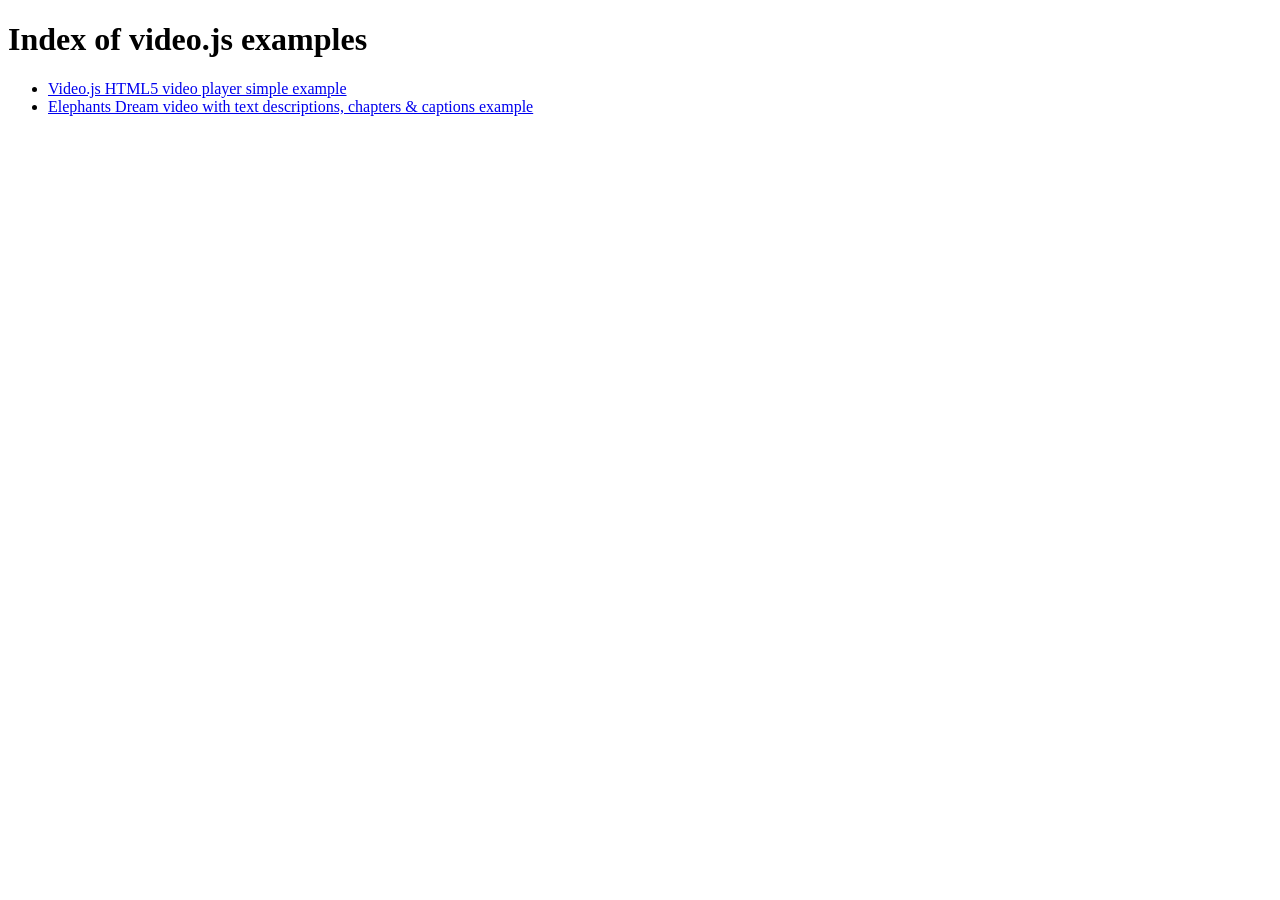
<file: web/video-js-7.4.1/examples/index.html>
<!DOCTYPE html>
<html lang="en">

<head>
  <meta charset="utf-8" />
  <title>Index of video.js examples</title>
</head>
<body>

  <h1>Index of video.js examples</h1>
  <ul>
    <li><a href="simple-embed">Video.js HTML5 video player simple example</a></li>
    <li><a href="elephantsdream">Elephants Dream video with text descriptions, chapters &amp; captions example</a></li>
  </ul>

</body>

</html>
</file>
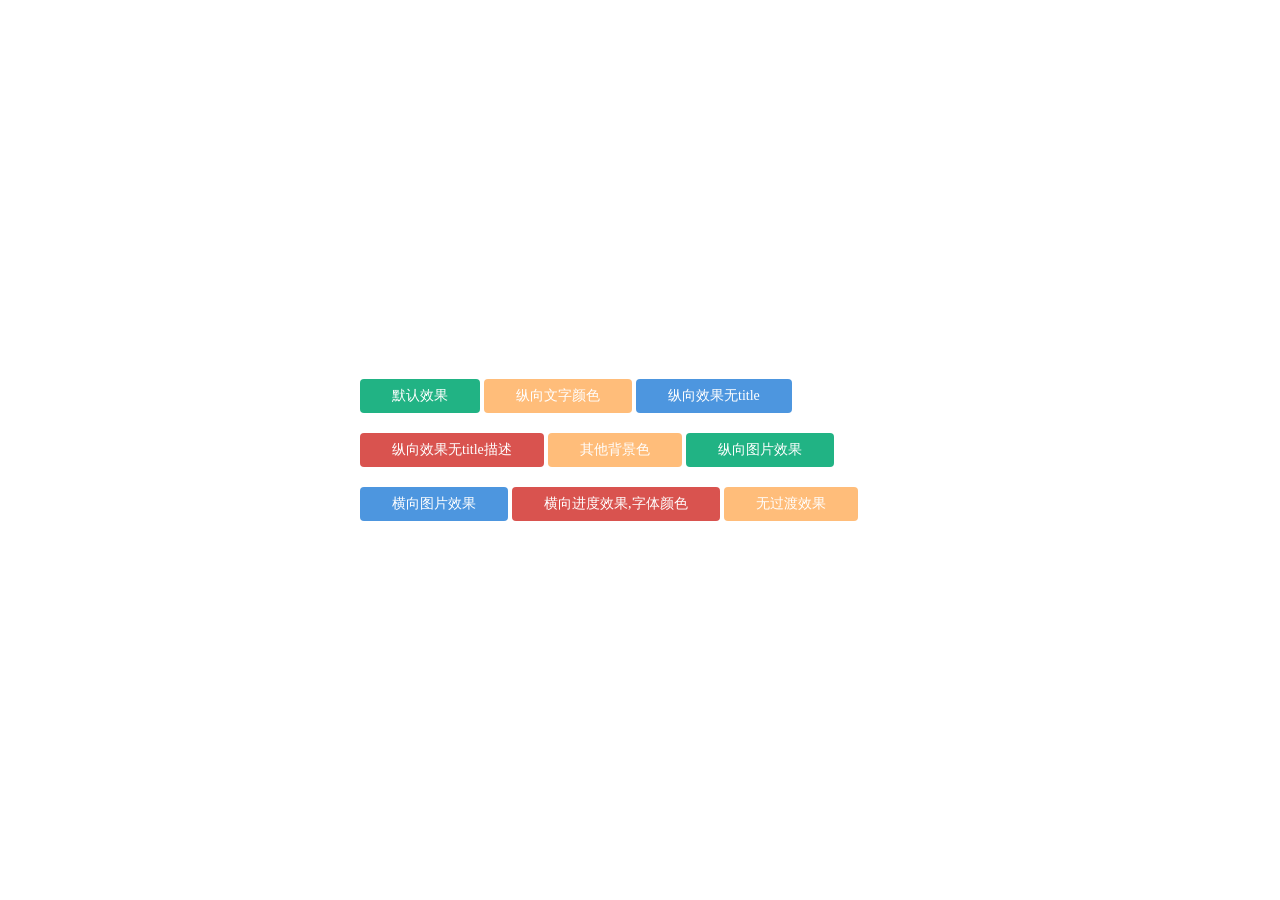
<file: web/参考/loading/index.html>
<!DOCTYPE html>
<html lang="en">
<head>
	<meta charset="UTF-8">
	<title>loading测试效果</title>
	<meta name="viewport" content="width=device-width, initial-scale=1.0,maximum-scale=1.0, user-scalable=no"/>
	<link rel="stylesheet" href="css/animate.css">
	<link rel="stylesheet" href="css/global.css">
	<link rel="stylesheet" href="css/loading.css">

</head>
<style>
	body,html{
		height: 100%;
		display: flex;
		justify-content: center;
		align-items: center;
	}

	.div-btn{
		width: 100%;
		max-width: 560px;
		/*margin:200px auto; */
	}

	.div-btn div{
		margin: 10px 0 ;
	}

	.test-div{
		width: 300px;
		height: 300px;
		margin:20px auto;
		border: 1px solid #aaa;
		position: relative;
	}
</style>

<body>
	<div class="div-btn">
		<div class="dw-btn btn-success" onclick="loading1()">默认效果</div>
		<div class="dw-btn btn-warning" onclick="loading8()">纵向文字颜色</div>
		<div class="dw-btn btn-primary" onclick="loading2()">纵向效果无title</div>
		<div class="dw-btn btn-danger" onclick="loading3()">纵向效果无title描述</div>
		<div class="dw-btn btn-warning " onclick="loading4()">其他背景色</div>
		<div class="dw-btn btn-success" onclick="loading5()">纵向图片效果</div>
		<div class="dw-btn btn-primary" onclick="loading6()">横向图片效果</div>
		<div class="dw-btn btn-danger" onclick="loading7()">横向进度效果,字体颜色</div>
		<div class="dw-btn btn-warning" onclick="loading10()">无过渡效果</div>
	</div>
</body>
<script src="http://www.jq22.com/jquery/jquery-1.10.2.js"></script>
<script src="js/loading.js"></script>
<script>
	function loading1() {
		$('body').loading({
			loadingWidth:240,
			title:'请稍等!',
			name:'test',
			discription:'描述描述描述描述',
			direction:'column',
			type:'origin',
			// originBg:'#71EA71',
			originDivWidth:40,
			originDivHeight:40,
			originWidth:6,
			originHeight:6,
			smallLoading:false,
			loadingMaskBg:'rgba(0,0,0,0.2)'
		});

		setTimeout(function(){
			removeLoading('test');
		},3000);
	}

	function loading2() {
		$('body').loading({
			loadingWidth:240,
			title:'',
			name:'test',
			discription:'描述描述描述描述',
			direction:'column',
			type:'origin',
			// originBg:'#71EA71',
			originDivWidth:40,
			originDivHeight:40,
			originWidth:6,
			originHeight:6,
			smallLoading:false,
			loadingMaskBg:'rgba(0,0,0,0.2)'
		});

		setTimeout(function(){
			removeLoading('test');
		},3000);
	}

	function loading3() {
		$('body').loading({
			loadingWidth:120,
			title:'',
			name:'test',
			discription:'',
			direction:'column',
			type:'origin',
			// originBg:'#71EA71',
			originDivWidth:40,
			originDivHeight:40,
			originWidth:6,
			originHeight:6,
			smallLoading:false,
			loadingMaskBg:'rgba(0,0,0,0.2)'
		});

		setTimeout(function(){
			removeLoading('test');
		},3000);
	}

	function loading4() {
		$('body').loading({
			loadingWidth:240,
			title:'请稍等!',
			name:'test',
			discription:'这是一个描述...',
			direction:'column',
			type:'origin',
			originBg:'#71EA71',
			originDivWidth:40,
			originDivHeight:40,
			originWidth:6,
			originHeight:6,
			smallLoading:false,
			loadingBg:'#389A81',
			loadingMaskBg:'rgba(123,122,222,0.2)'
		});

		setTimeout(function(){
			removeLoading('test');
		},3000);
	}

	function loading5() {
		$('body').loading({
			loadingWidth:240,
			title:'请稍等!',
			name:'test',
			discription:'这是一个描述...',
			direction:'column',
			type:'pic',
			originBg:'#71EA71',
			originDivWidth:60,
			originDivHeight:60,
			originWidth:6,
			originHeight:6,
			smallLoading:false,
			loadingBg:'#389A81',
			loadingMaskBg:'rgba(123,122,222,0.2)'
		});

		setTimeout(function(){
			removeLoading('test');
		},3000);
	}

	function loading6() {
		$('body').loading({
			loadingWidth:240,
			title:'请稍等!',
			name:'test',
			discription:'这是一个描述...',
			direction:'row',
			type:'pic',
			originBg:'#71EA71',
			originDivWidth:60,
			originDivHeight:60,
			originWidth:6,
			originHeight:6,
			smallLoading:false,
			loadingBg:'rgba(20,125,148,0.8)',
			loadingMaskBg:'rgba(123,122,222,0.2)'
		});

		setTimeout(function(){
			removeLoading('test');
		},3000);
	}

	function loading7() {
		$('body').loading({
			loadingWidth:240,
			title:'请稍等!',
			name:'test',
			discription:'这是一个描述...',
			direction:'row',
			type:'origin',
			originBg:'#71EA71',
			originDivWidth:30,
			originDivHeight:30,
			originWidth:4,
			originHeight:4,
			smallLoading:false,
			titleColor:'#388E7A',
			loadingBg:'#312923',
			loadingMaskBg:'rgba(22,22,22,0.2)'
		});

		setTimeout(function(){
			removeLoading('test');
		},3000);
	}

	function loading8(){
		$('body').loading({
			loadingWidth:220,
			title:'提示',
			name:'test',
			titleColor:'#fff',
			discColor:'#EDEEE9',
			discription:'颜色搭配,我不太懂',
			direction:'column',
			type:'origin',
			originBg:'#ECCFBB',
			originDivWidth:40,
			originDivHeight:40,
			originWidth:6,
			originHeight:6,
			smallLoading:false,
			loadingBg:'rgba(56,43,14,0.8)',
			loadingMaskBg:'rgba(66,66,66,0.2)'
		});

		setTimeout(function(){
			removeLoading('test');
		},3000);
	}

	function loading10(){
		$('body').loading({
			loadingWidth:240,
			title:'请稍等!',
			name:'test',
			animateIn:'none',
			discription:'这是一个描述...',
			direction:'row',
			type:'origin',
			mustRelative:true,
			originBg:'#71EA71',
			originDivWidth:30,
			originDivHeight:30,
			originWidth:4,
			originHeight:4,
			smallLoading:false,
			titleColor:'#388E7A',
			loadingBg:'#312923',
			loadingMaskBg:'rgba(22,22,22,0.2)'
		});

		setTimeout(function(){
			removeLoading('test');
		},3000);
	}
</script>
</html>
</file>
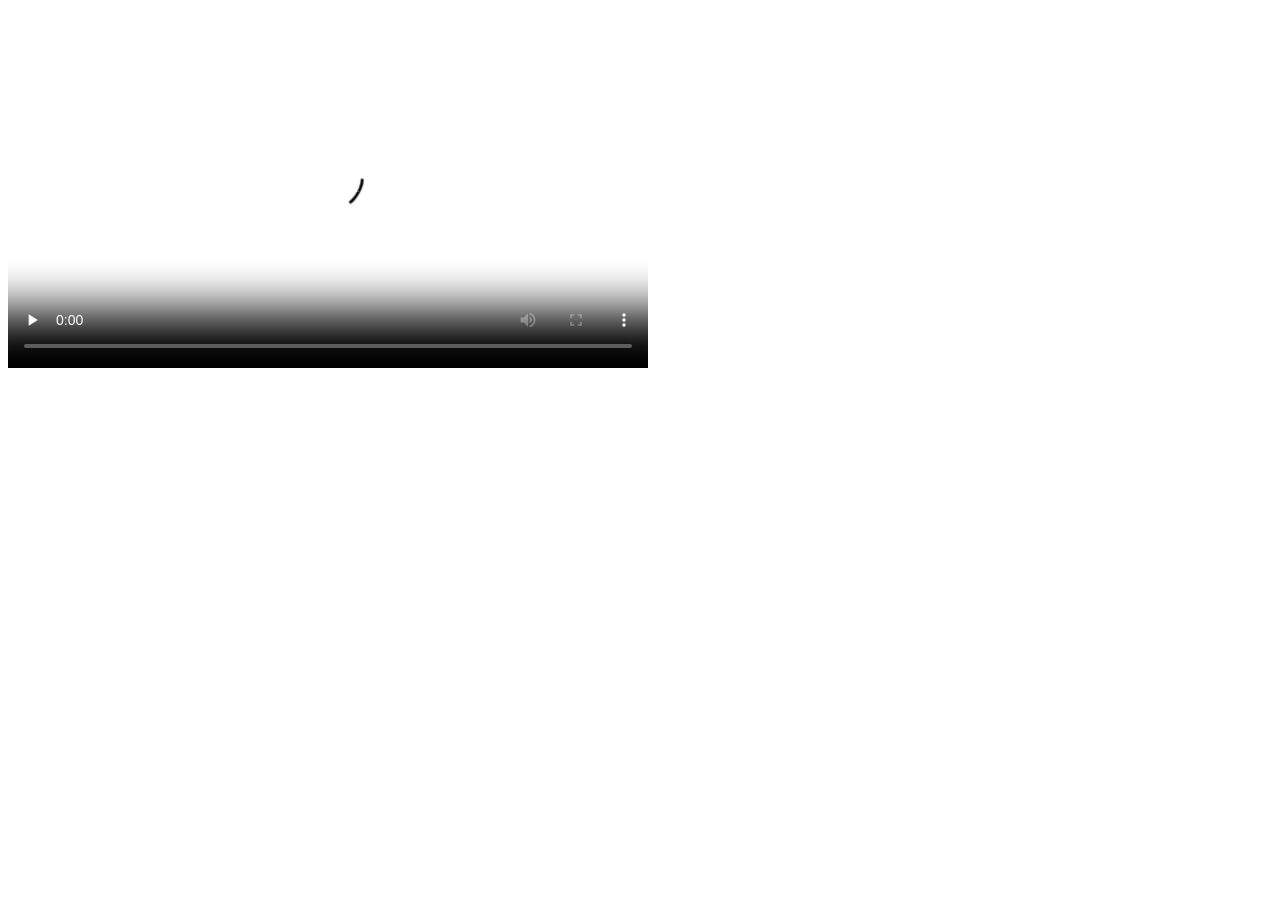
<file: web/video-js-7.4.1/examples/elephantsdream/index.html>
<!DOCTYPE html>
<html lang="en">
<head>

  <meta charset="utf-8" />
  <title>Video.js Text Descriptions, Chapters &amp; Captions Example</title>

  <link href="http://vjs.zencdn.net/7.0/video-js.min.css" rel="stylesheet">
  <script src="http://vjs.zencdn.net/7.0/video.min.js"></script>

</head>
<body>

  <!-- NOTE: we have to disable native Text Track support for the HTML5 tech,
             since even HTML5 video players with native Text Track support
             don't currently support 'description' text tracks in any
             useful way! Currently this means that iOS will not display
            ANY text tracks -->
  <video id="example_video_1" class="video-js" controls preload="none" width="640" height="360"
      data-setup='{ "html5" : { "nativeTextTracks" : false } }'
      poster="http://d2zihajmogu5jn.cloudfront.net/elephantsdream/poster.png">

    <source src="//d2zihajmogu5jn.cloudfront.net/elephantsdream/ed_hd.mp4" type="video/mp4">
    <source src="//d2zihajmogu5jn.cloudfront.net/elephantsdream/ed_hd.ogg" type="video/ogg">

    <track kind="captions" src="captions.en.vtt" srclang="en" label="English" default>
    <track kind="captions" src="captions.sv.vtt" srclang="sv" label="Swedish">
    <track kind="captions" src="captions.ru.vtt" srclang="ru" label="Russian">
    <track kind="captions" src="captions.ja.vtt" srclang="ja" label="Japanese">
    <track kind="captions" src="captions.ar.vtt" srclang="ar" label="Arabic">

    <track kind="descriptions" src="descriptions.en.vtt" srclang="en" label="English">

    <track kind="chapters" src="chapters.en.vtt" srclang="en" label="English">

    <p class="vjs-no-js">To view this video please enable JavaScript, and consider upgrading to a web browser that <a href="http://videojs.com/html5-video-support/" target="_blank">supports HTML5 video</a></p>
  </video>

</body>

</html>
</file>
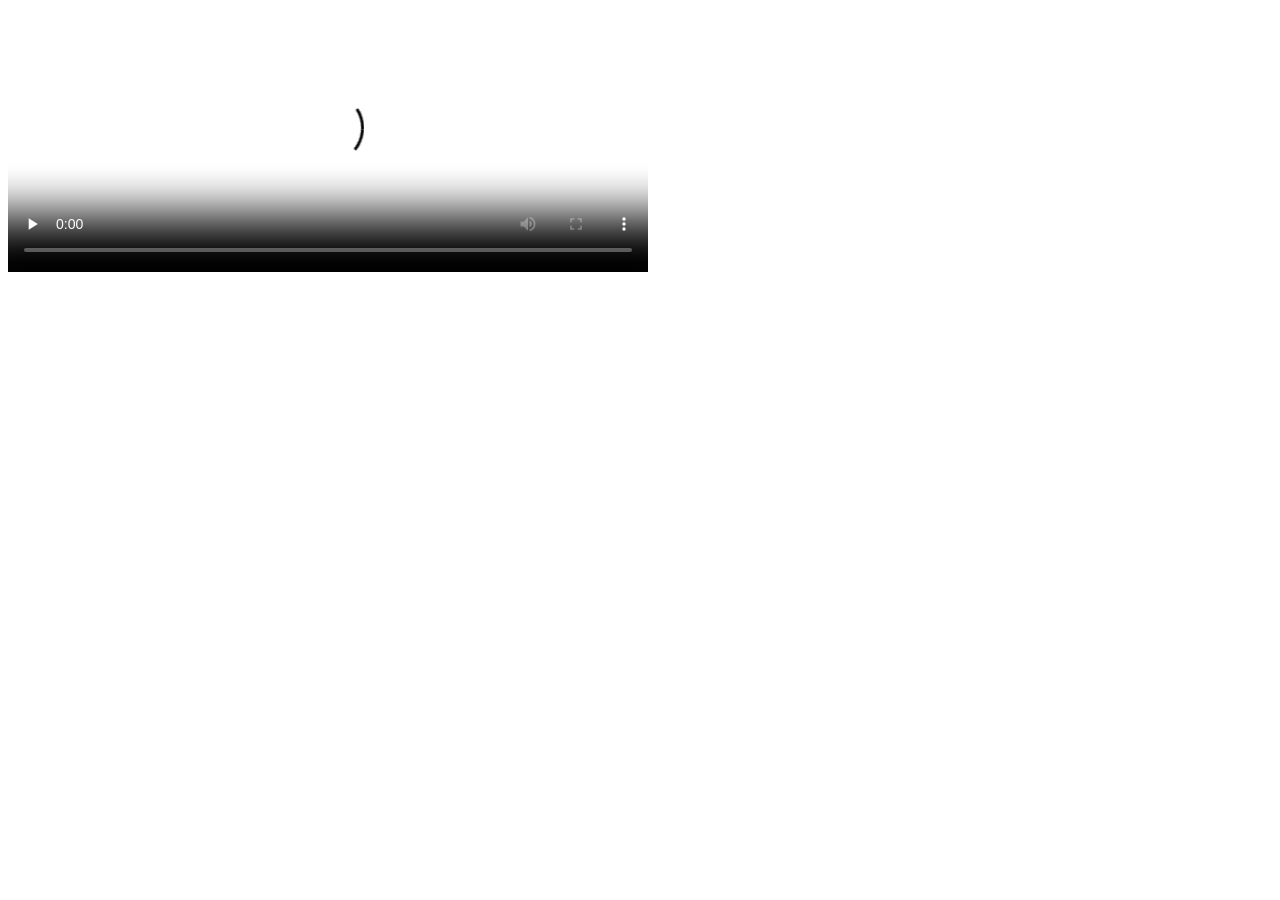
<file: web/video-js-7.4.1/examples/simple-embed/index.html>
<!DOCTYPE html>
<html lang="en">
<head>

    <title>Video.js | HTML5 Video Player</title>
    <link href="http://vjs.zencdn.net/7.0/video-js.min.css" rel="stylesheet">
    <script src="http://vjs.zencdn.net/7.0/video.min.js"></script>

</head>
<body>

  <video id="example_video_1" class="video-js" controls preload="none" width="640" height="264" poster="http://vjs.zencdn.net/v/oceans.png" data-setup="{}">
    <source src="http://vjs.zencdn.net/v/oceans.mp4" type="video/mp4">
    <source src="http://vjs.zencdn.net/v/oceans.webm" type="video/webm">
    <source src="http://vjs.zencdn.net/v/oceans.ogv" type="video/ogg">
    <track kind="captions" src="../shared/example-captions.vtt" srclang="en" label="English">
    <track kind="subtitles" src="../shared/example-captions.vtt" srclang="en" label="English">
    <p class="vjs-no-js">To view this video please enable JavaScript, and consider upgrading to a web browser that <a href="http://videojs.com/html5-video-support/" target="_blank">supports HTML5 video</a></p>
  </video>

</body>

</html>
</file>
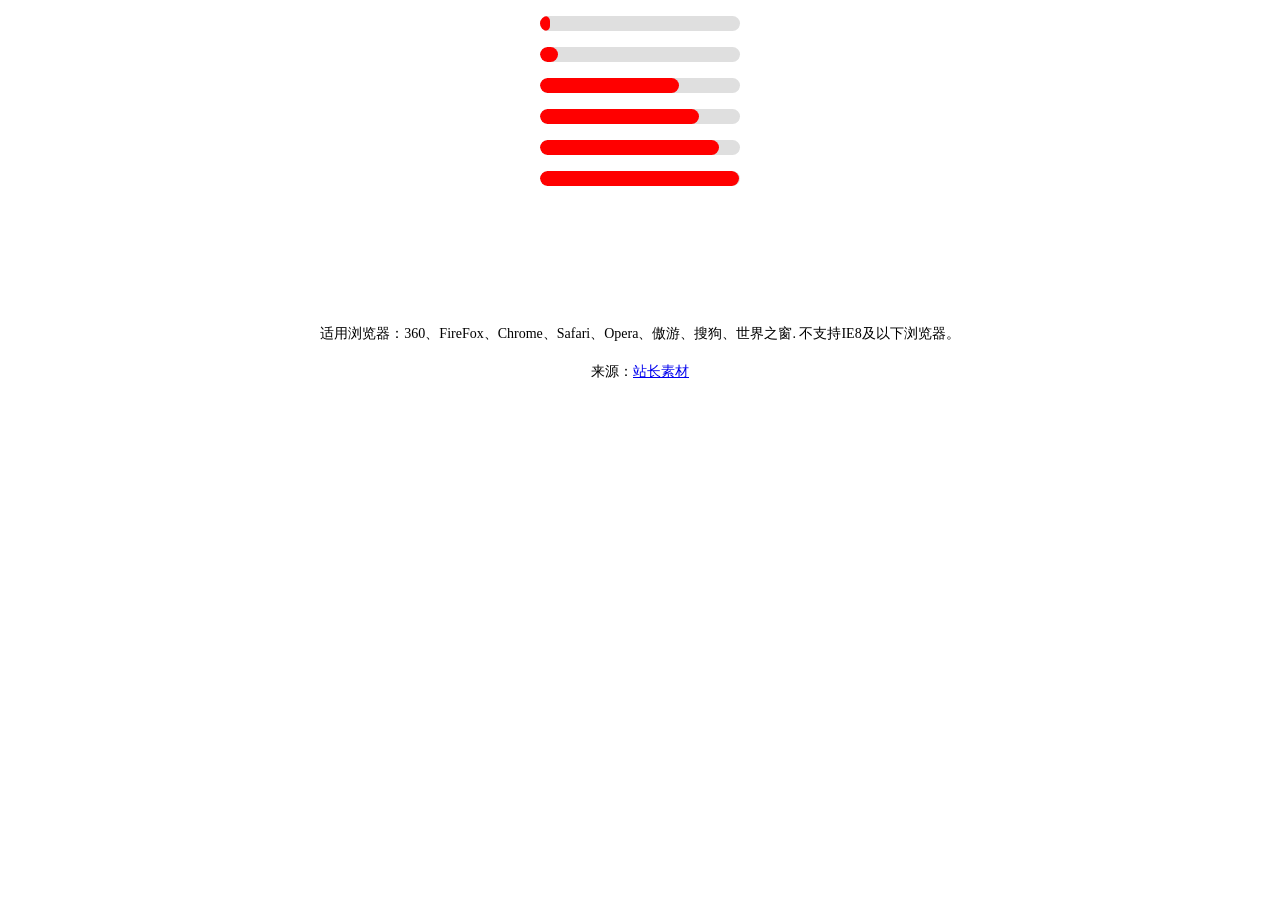
<file: web/参考/动态条形百分比图/jiaoben5190/index.html>
﻿<!DOCTYPE html PUBLIC "-//W3C//DTD XHTML 1.0 Transitional//EN" "http://www.w3.org/TR/xhtml1/DTD/xhtml1-transitional.dtd">
<html xmlns="http://www.w3.org/1999/xhtml">
<head>
<meta http-equiv="Content-Type" content="text/html; charset=utf-8" />
<title>jQuery动态百分比进度加载代码 - 站长素材</title>
</head>

<script src="js/jquery.tiaoxing.min.js" type="text/javascript"></script>
<script src="js/progressBar.js"></script>

<style> 
body{text-align:center} 
.zzsc{margin:0 auto;width:280px;} 
/* CSS注释：设置对象边框、宽度、高度 便于观察布局效果 */ 
</style> 

<!--在需要插入进度条的节点添加 class:div,和进度条的值。也可动态取-->

<body>
<div class="zzsc">
<div class="div" w="5.5"></div>

<div class="div" w="9.99"></div>

<div class="div" w="70"></div>

<div class="div" w="80"></div>

<div class="div" w="90"></div>

<div class="div" w="100"></div>

</div>

<div style="text-align:center;margin:50px 0; font:normal 14px/24px 'MicroSoft YaHei';"><br><br><br>
<p>适用浏览器：360、FireFox、Chrome、Safari、Opera、傲游、搜狗、世界之窗. 不支持IE8及以下浏览器。</p>
<p>来源：<a href="http://sc.chinaz.com/" target="_blank">站长素材</a></p>
</div>		
</body>
</html>
</file>
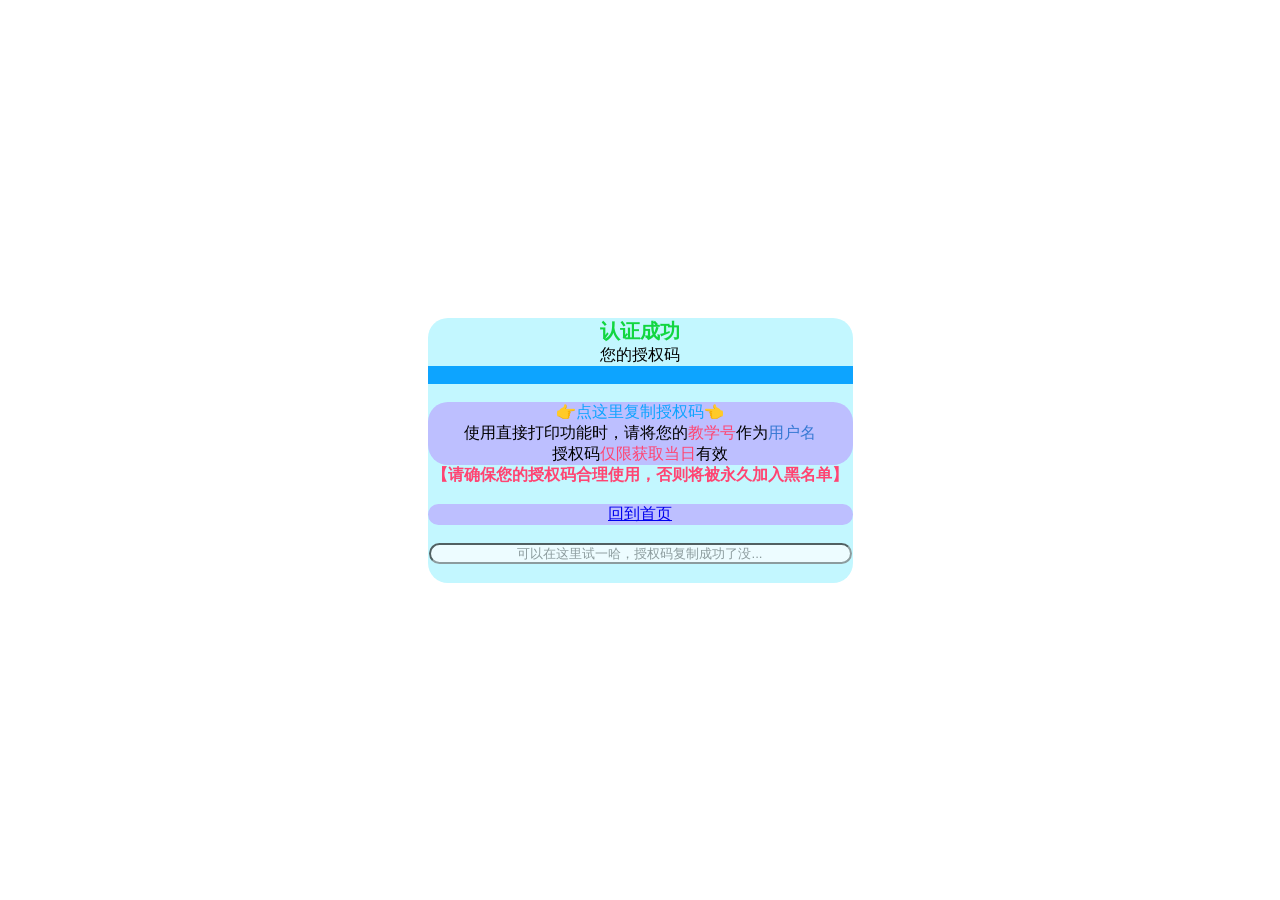
<file: web/identifySucceed.html>
<html xmlns="http://www.w3.org/1999/xhtml">
<head runat="server">
    <meta http-equiv="Content-Type" content="text/html; charset=utf-8" />
    <meta name="viewport" content="width=device-width, initial-scale=0.9, minimum-scale=0.9， user-scalable=1" />
    <title>认证成功</title>
    <style type="text/css">
        .main{
            text-align: center; /*让div内部文字居中*/
            background-color: #c3f7ff;
            border-radius: 20px;
            width: 425px;
            height: 265px;
            margin: auto;
            position: absolute;
            top: 0;
            left: 0;
            right: 0;
            bottom: 0;
        }
    </style>
    <script>
        function getPar(par){
            //获取当前URL
            var local_url = document.location.href;
            //获取要取得的get参数位置
            var get = local_url.indexOf(par +"=");
            if(get == -1){
                return false;
            }
            //截取字符串
            var get_par = local_url.slice(par.length + get + 1);
            //判断截取后的字符串是否还有其他get参数
            var nextPar = get_par.indexOf("&");
            if(nextPar != -1){
                get_par = get_par.slice(0, nextPar);
            }
            document.getElementById("code").innerHTML = get_par;
            return get_par;
        }
        function close_window() {
            var xx = navigator.userAgent.indexOf("Firefox") > -1 ?
                function () {
                    location.href = "about:blank";
                }
                :
                function () {
                    window.opener = null;
                    window.open("", "_self", "");
                    window.close();
                }
        }
        function copy()
        {
            var Url2=document.getElementById("code").innerText;
            var oInput = document.createElement('input');
            oInput.value = Url2;
            document.body.appendChild(oInput);
            oInput.select(); // 选择对象
            document.execCommand("Copy"); // 执行浏览器复制命令
            oInput.className = 'oInput';
            oInput.style.display='none';
            alert('复制成功\n' +
                '因浏览器支持情况不同，如发现未复制，请手动长按复制。');
        }
        function clear() {
            var no_use_input = document.getElementById("no_use_input");
            no_use_input.value = "";
            getPar('code');
        }

    </script>
</head>
<body onload="clear()">
<div class="main">
    <div>
        <div style="color: #11d640; font-size: 20px">
        <b>认证成功</b><br>
        </div>
        您的授权码
        <div style="color:#ff4472; background-color: #0da4ff" id="code"><br/></div>
        <br/>
    </div>
    <div style="background-color: #bdbfff; border-radius: 20px">
        👉<a onclick="copy()" style="color: #0da4ff">点这里复制授权码</a>👈
        <br/>
        使用直接打印功能时，请将您的<a style="color: #ff4472">教学号</a>作为<a style="color: #3779d4">用户名</a>
        <br/>
        授权码<a style="color: #ff4472">仅限获取当日</a>有效
    </div>
    <b style="color: #ff4472">【请确保您的授权码合理使用，否则将被永久加入黑名单】</b>
    <br/><br/>
    <div style="background-color: #bdbfff; border-radius: 20px">
        <a href="index.jsp">回到首页</a>
    </div>
    <br/>
    <div>
        <input id="no_use_input" type="text" placeholder="可以在这里试一哈，授权码复制成功了没..." style="width: 423px; border-radius: 20px; text-align: center; opacity:0.7;">
    </div>
</div>
</body>
</html>
</file>
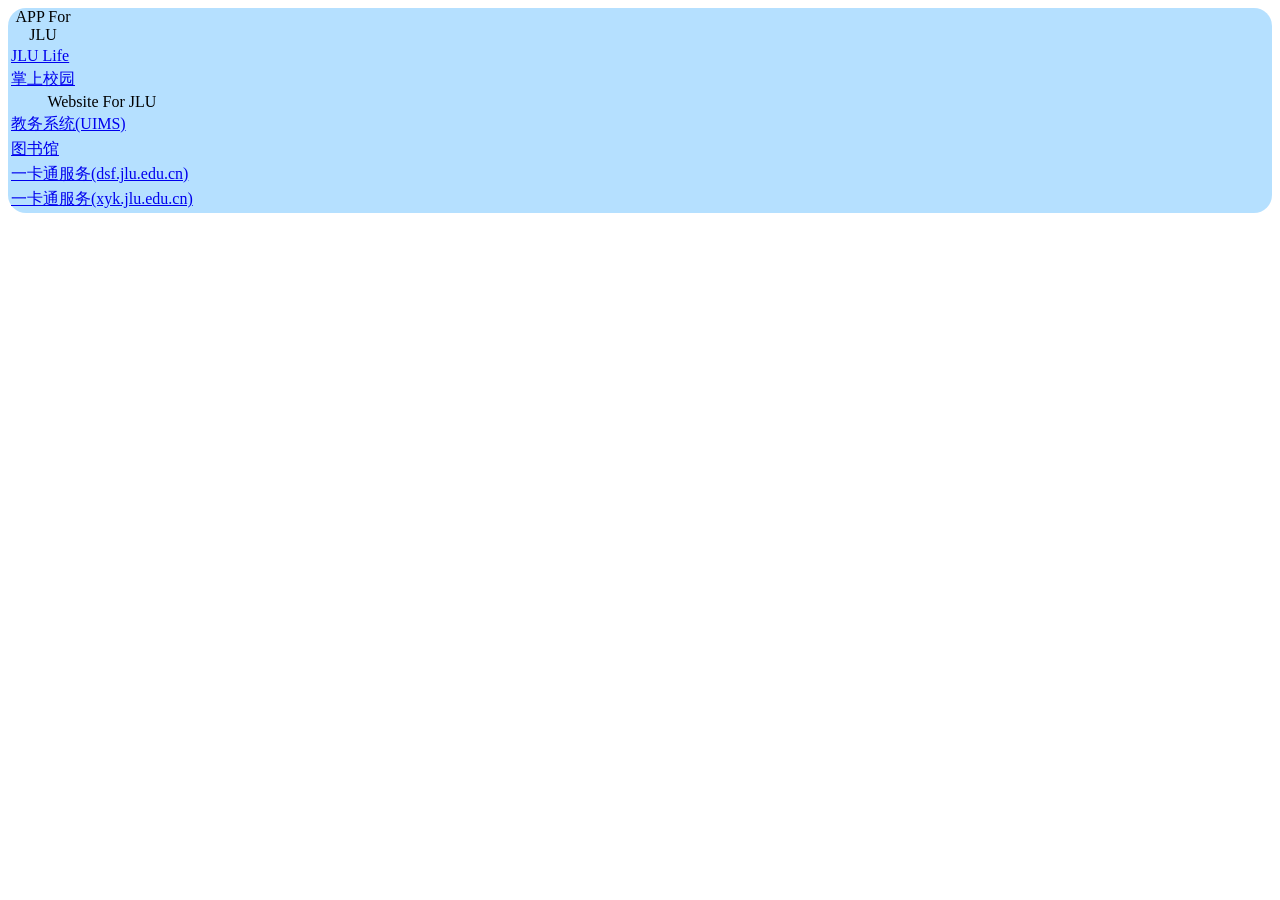
<file: web/JLUGuide.html>
<html xmlns="http://www.w3.org/1999/xhtml">
<head runat="server">
    <meta http-equiv="Content-Type" content="text/html; charset=UTF-8">
    <meta http-equiv="X-UA-Compatible" content="IE=edge,chrome=1">
    <meta name="viewport" content="width=device-width, initial-scale=1, minimum-scale=1， user-scalable=1" />
    <title>Page For JLU</title>
    <style type="text/css">
        .main{
            text-align: center; /*让div内部文字居中*/
            background-color: rgba(125, 201, 255, 0.57);
            border-radius: 18px;
            /*width: 350px;*/
            /*height: 185px;*/
            margin: auto;
            /*position: absolute;*/
            top: 0;
            left: 0;
            right: 0;
            bottom: 0;
            /*opacity:0.85;*/
            /*overflow: auto;*/
            -webkit-overflow-scrolling: touch;
        }
    </style>
    <script>

    </script>
</head>
<body>
<div class="main">
    <div>
        <table>
            <caption>APP For JLU</caption>
            <tr>
                <td><a href="https://www.coolapk.com/apk/com.brady.jlulife">JLU Life</a></td>
            </tr>
            <tr>
                <td><a href="https://www.coolapk.com/apk/com.x90yang.HandSchool">掌上校园</a></td>
            </tr>
        </table>
    </div>
    <div>
        <table>
            <caption>Website For JLU</caption>
            <tr>
                <td><a href="http://uims.jlu.edu.cn">教务系统(UIMS)</a></td>
            </tr>
            <tr>
                <td><a href="http://lib.jlu.edu.cn">图书馆</a></td>
            </tr>
            <tr>
                <td><a href="http://dsf.jlu.edu.cn">一卡通服务(dsf.jlu.edu.cn)</a></td>
            </tr>
            <tr>
                <td><a href="http://xyk.jlu.edu.cn">一卡通服务(xyk.jlu.edu.cn)</a></td>
            </tr>
        </table>
    </div>
    <div style="background-color: #bdbfff; border-radius: 20px">

    </div>
</div>
</body>
</html>
</file>
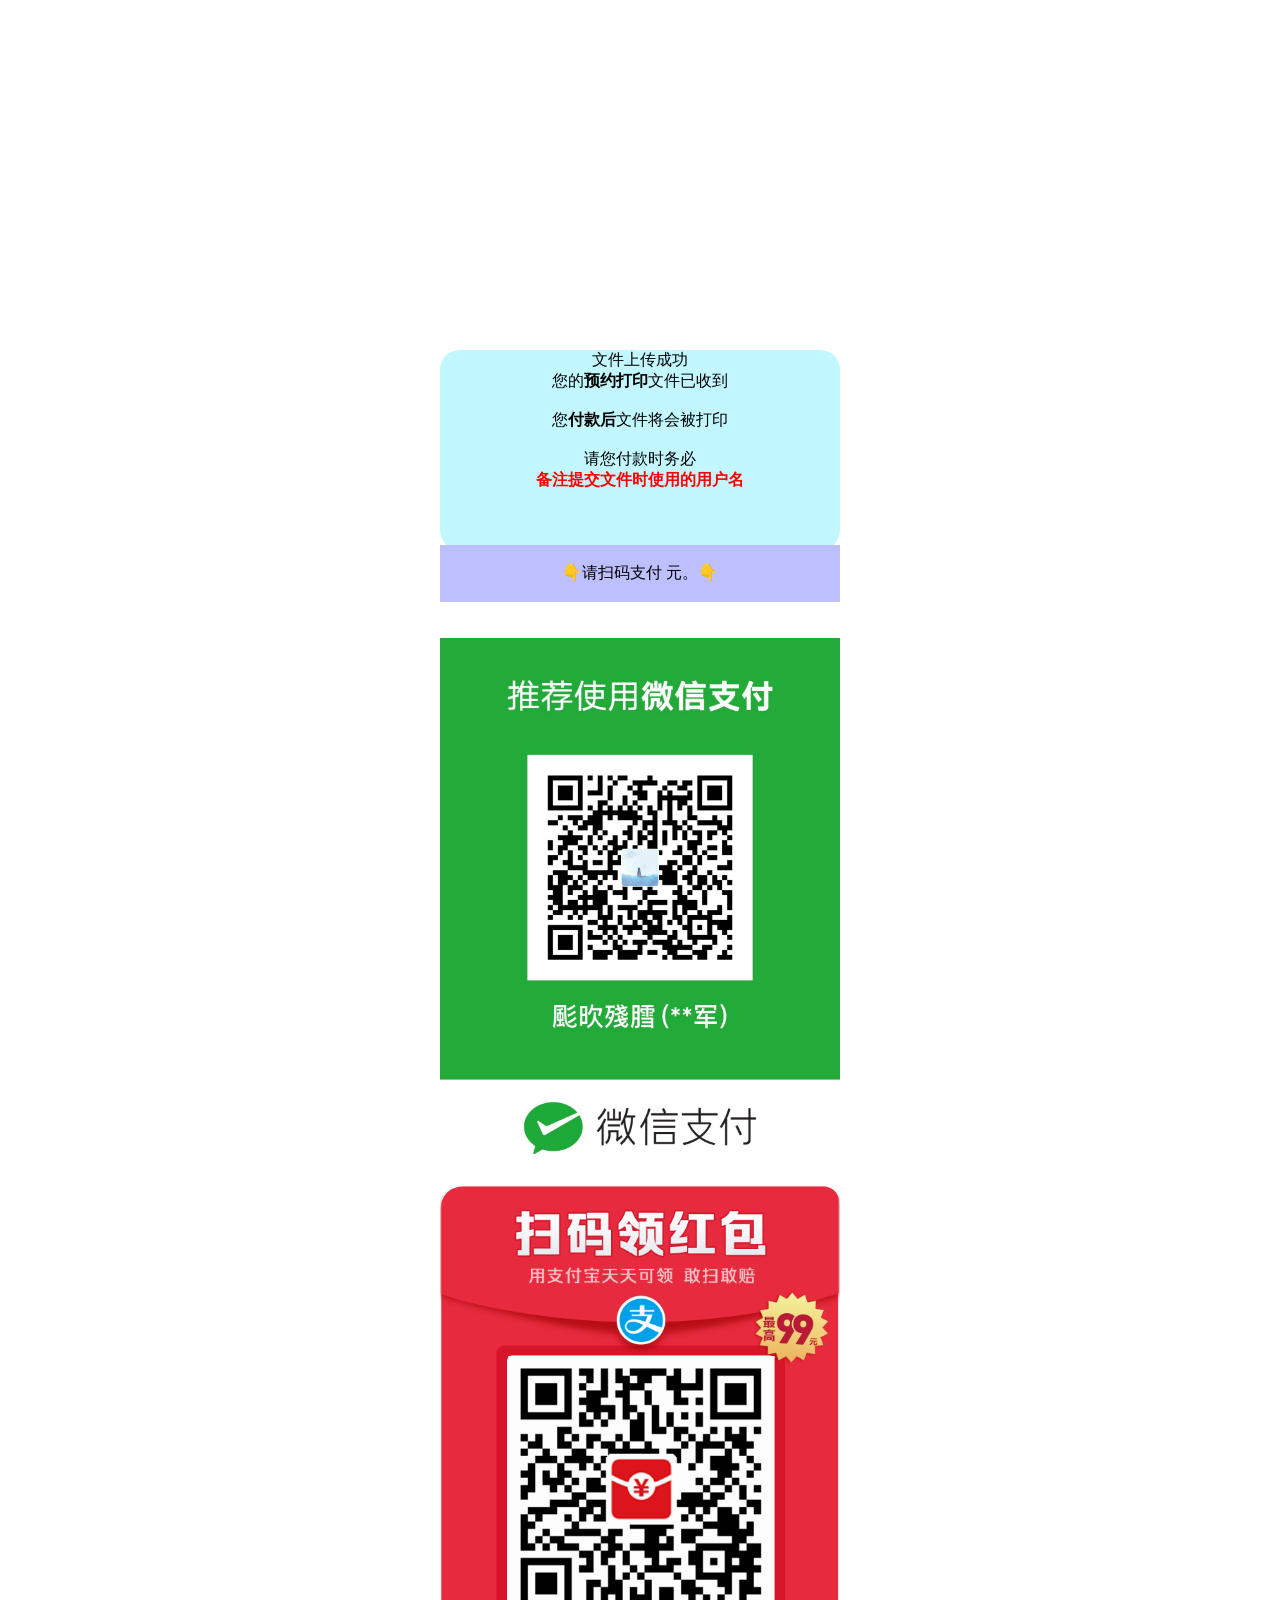
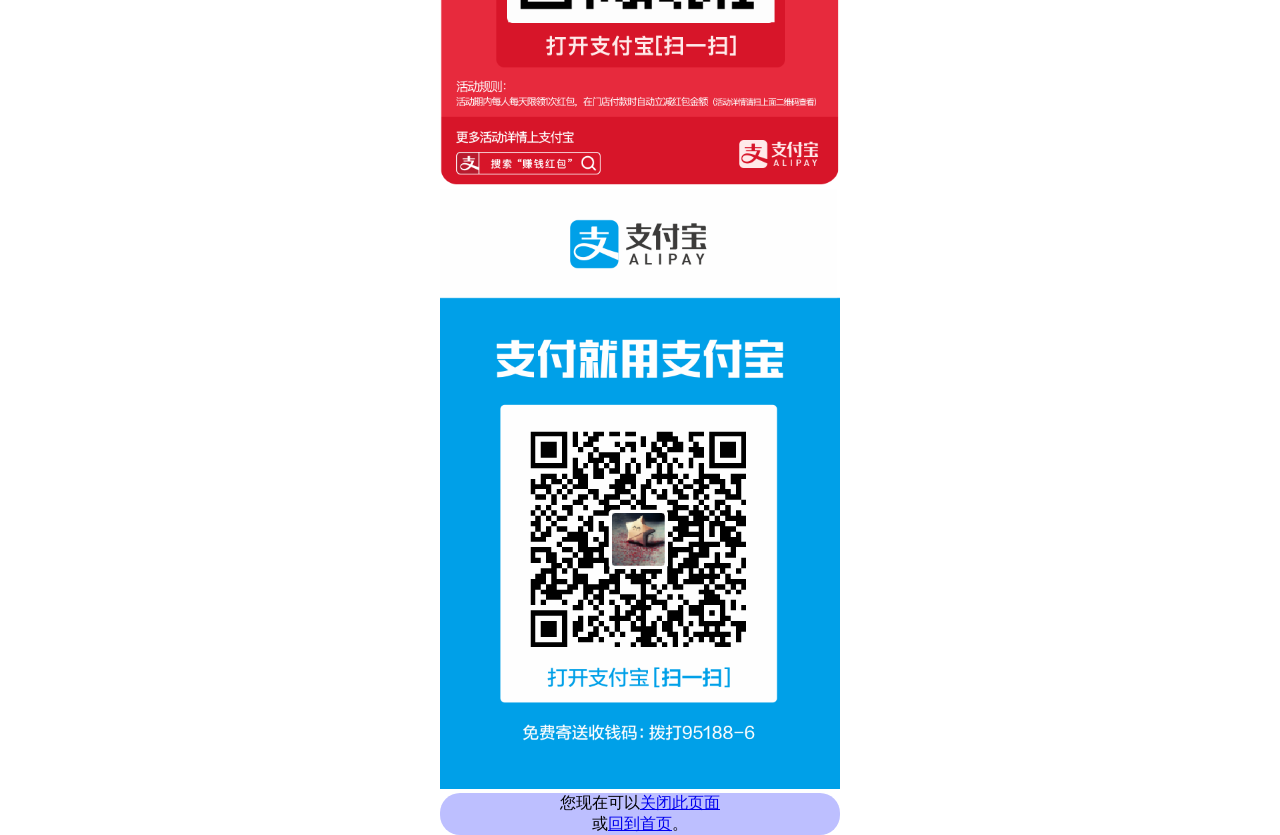
<file: web/orderSucceed.html>
<!DOCTYPE html>
<html xmlns="http://www.w3.org/1999/xhtml">
    <head runat="server">
        <meta http-equiv="Content-Type" content="text/html; charset=utf-8" />
        <meta name="viewport" content="width=device-width, initial-scale=1, minimum-scale=1， user-scalable=1" />
        <title>预约成功</title>
        <style type="text/css">
            .main{
                text-align: center; /*让div内部文字居中*/
                background-color: #c3f7ff;
                border-radius: 20px;
                width: 400px;
                height: 200px;
                margin: auto;
                position: absolute;
                top: 0;
                left: 0;
                right: 0;
                bottom: 0;
            }
        </style>
        <script>
            function getPar(par){
                //获取当前URL
                var local_url = document.location.href;
                //获取要取得的get参数位置
                var get = local_url.indexOf(par +"=");
                if(get == -1){
                    return false;
                }
                //截取字符串
                var get_par = local_url.slice(par.length + get + 1);
                //判断截取后的字符串是否还有其他get参数
                var nextPar = get_par.indexOf("&");
                if(nextPar != -1){
                    get_par = get_par.slice(0, nextPar);
                }
                document.getElementById("page_count").innerHTML = "文件页数：" + get_par + "页";
                document.getElementById("money").innerHTML = (get_par * 0.15).toFixed(2);
                return get_par;
            }
        </script>
    </head>
<body onload="getPar('page')">
<div class="main">
    <div>
        文件上传成功<br>
        您的<b>预约打印</b>文件已收到<br><br>
        您<b>付款后</b>文件将会被打印
        <br/><br/>
        请您付款时务必<br/>
        <b style="color:red">备注提交文件时使用的用户名</b>
        <br/><br/>
        <div style="color:red" id="page_count"><br/></div>
        <br/>
        <div style="background-color: #bdbfff">
            <br/>
            👇请扫码支付 <b>
                <a style="color:red" id="money"></a>
            </b>元。👇
            <br/>
            <br/>
        </div>
        <br/><br/>
        <img src="img_0166.jpg" width="400"/>
        <img src="1544441897543.jpg" width="400"/>
        <img src="1544440571337.jpg" width="400"/>
    </div>
    <div style="background-color: #bdbfff; border-radius: 20px">
        您现在可以<a href="javascript:window.opener=null;window.open('','_self');window.close();">关闭此页面</a><br>
        或<a href="index.jsp">回到首页</a>。
    </div>
</div>
</body>
</html></title>
</head>
<body>

</body>
</html>
</file>
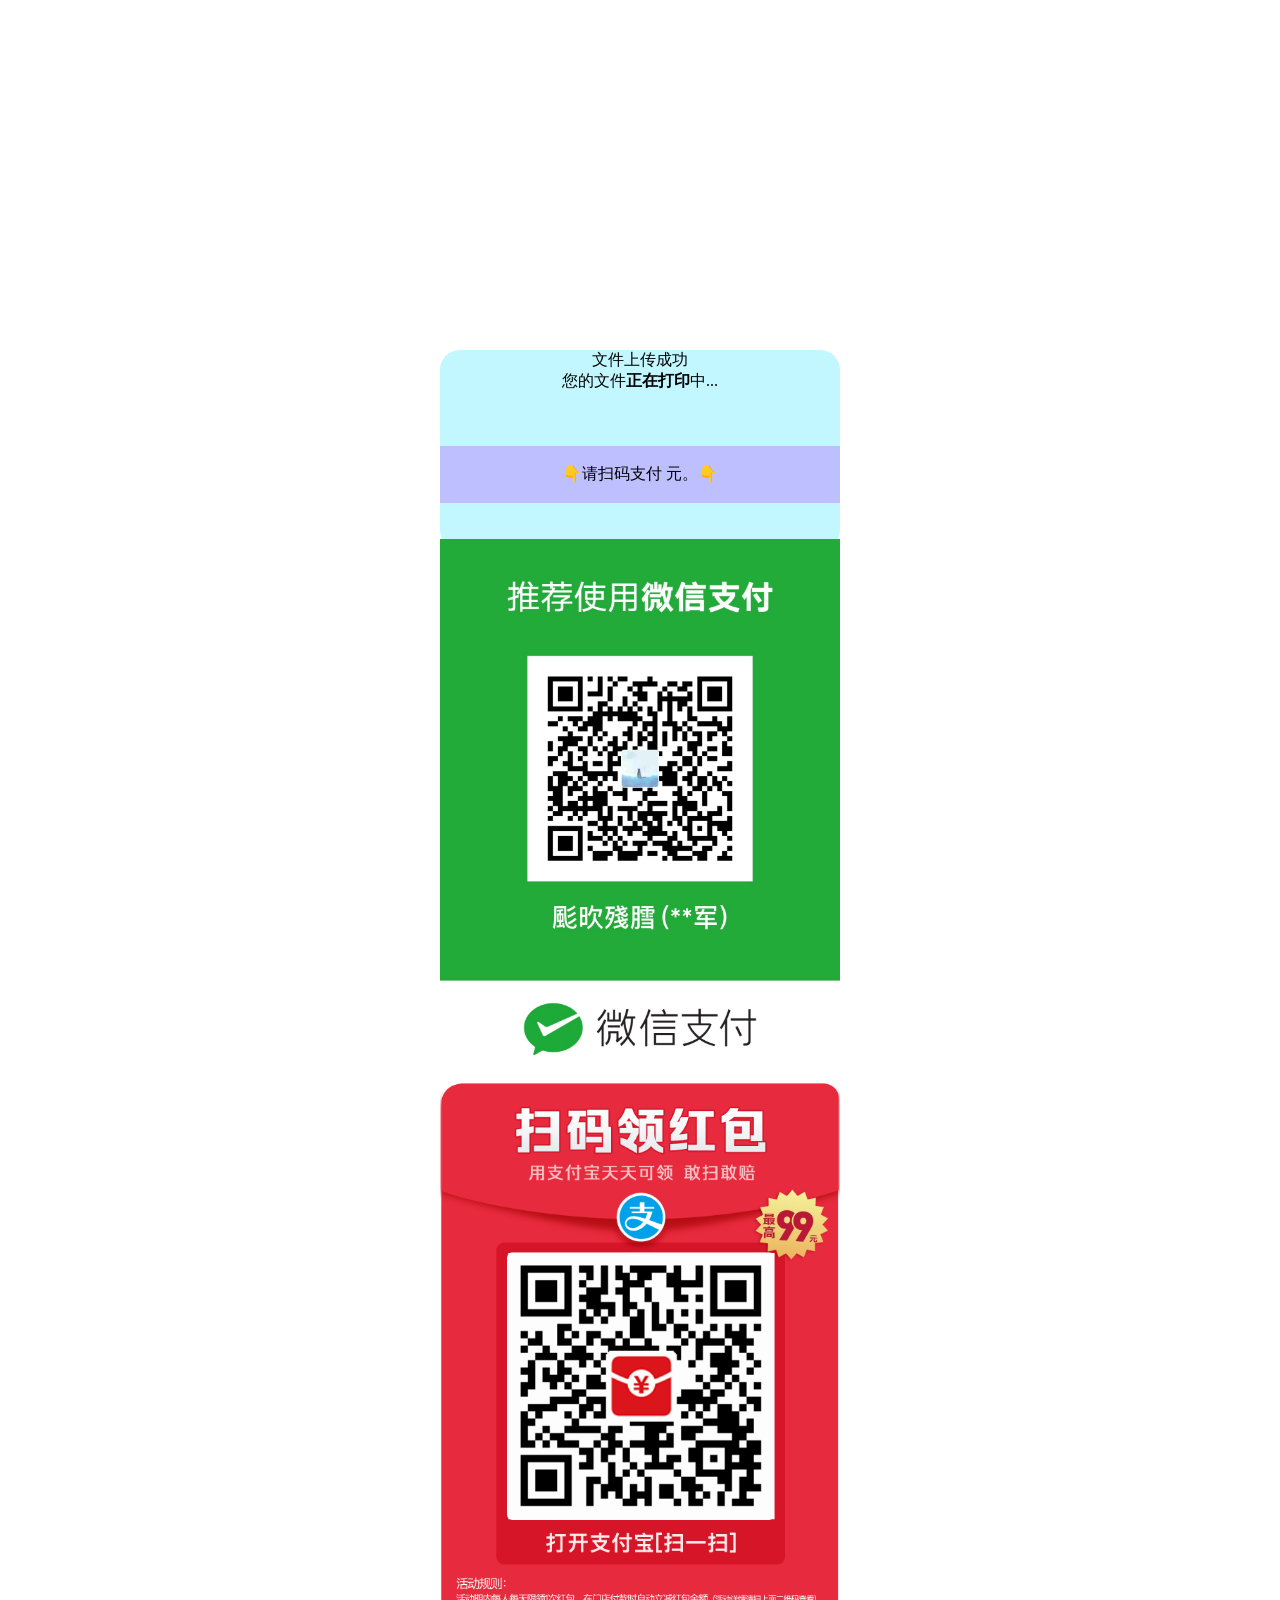
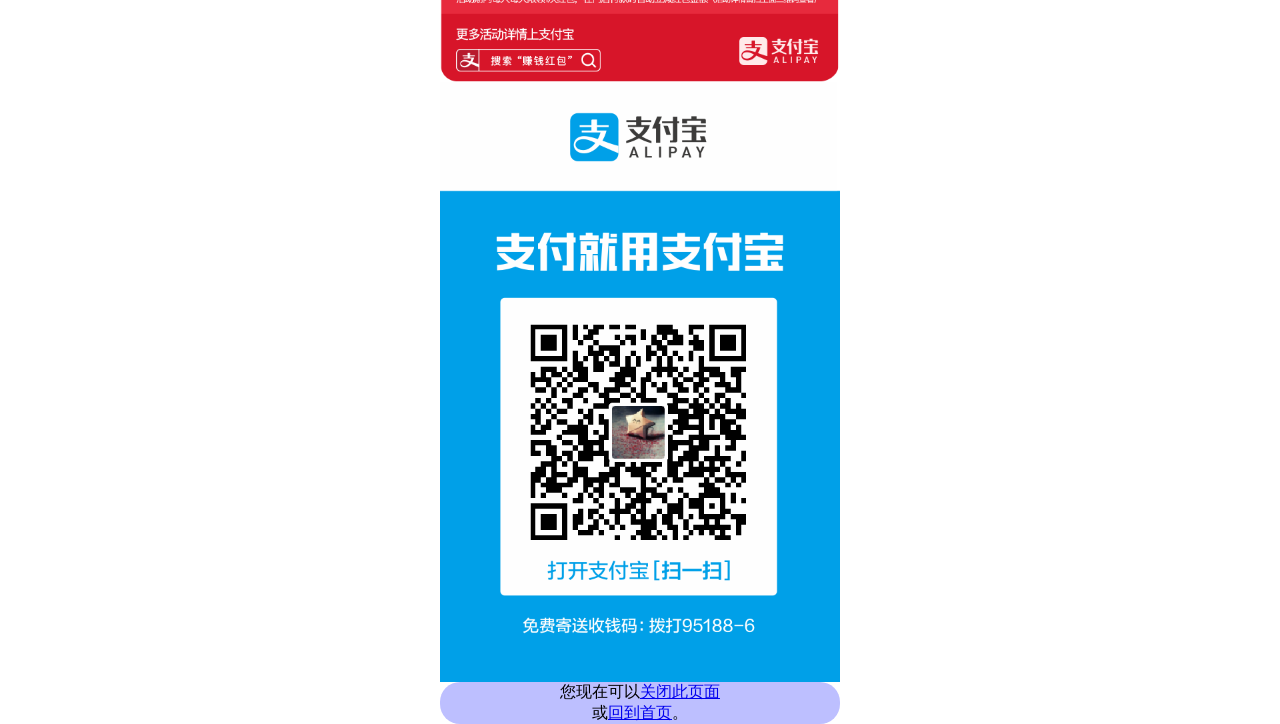
<file: web/succeed.html>
<html xmlns="http://www.w3.org/1999/xhtml">
<head runat="server">
    <meta http-equiv="Content-Type" content="text/html; charset=utf-8" />
    <meta name="viewport" content="width=device-width, initial-scale=1, minimum-scale=1， user-scalable=1" />
    <title>打印成功</title>
    <style type="text/css">
        .main{
            text-align: center; /*让div内部文字居中*/
            background-color: #c3f7ff;
            border-radius: 20px;
            width: 400px;
            height: 200px;
            margin: auto;
            position: absolute;
            top: 0;
            left: 0;
            right: 0;
            bottom: 0;
        }
    </style>
    <script>
        function getPar(par){
            //获取当前URL
            var local_url = document.location.href;
            //获取要取得的get参数位置
            var get = local_url.indexOf(par +"=");
            if(get == -1){
                return false;
            }
            //截取字符串
            var get_par = local_url.slice(par.length + get + 1);
            //判断截取后的字符串是否还有其他get参数
            var nextPar = get_par.indexOf("&");
            if(nextPar != -1){
                get_par = get_par.slice(0, nextPar);
            }
            document.getElementById("page_count").innerHTML = "文件页数：" + get_par + "页。";
            document.getElementById("money").innerHTML = (get_par * 0.15).toFixed(2);
            return get_par;
        }
        function close_window() {
            var xx = navigator.userAgent.indexOf("Firefox") > -1 ?
                function () {
                location.href = "about:blank";
                }
                :
                function () {
                    window.opener = null;
                    window.open("", "_self", "");
                    window.close();
                }
        }
    </script>
</head>
<body onload="getPar('page')">
    <div class="main">
        <div>
            文件上传成功<br>
            您的文件<b>正在打印</b>中...<br><br>
            <div style="color:red" id="page_count"><br/></div>
            <br/>
            <div style="background-color: #bdbfff">
                <br/>
                👇请扫码支付 <b>
                    <a style="color:red" id="money"></a>
                </b>元。👇
                <br/>
                <br/>
            </div>
            <br/><br/>
            <img src="img_0166.jpg" width="400"/>
            <img src="1544441897543.jpg" width="400"/>
            <img src="1544440571337.jpg" width="400"/>
        </div>
        <div style="background-color: #bdbfff; border-radius: 20px">
            您现在可以<a href="javascript:window.opener=null;window.close();" onclick="close_window()">关闭此页面</a><br>
            或<a href="index.jsp">回到首页</a>。
        </div>
    </div>
</body>
</html>
</file>
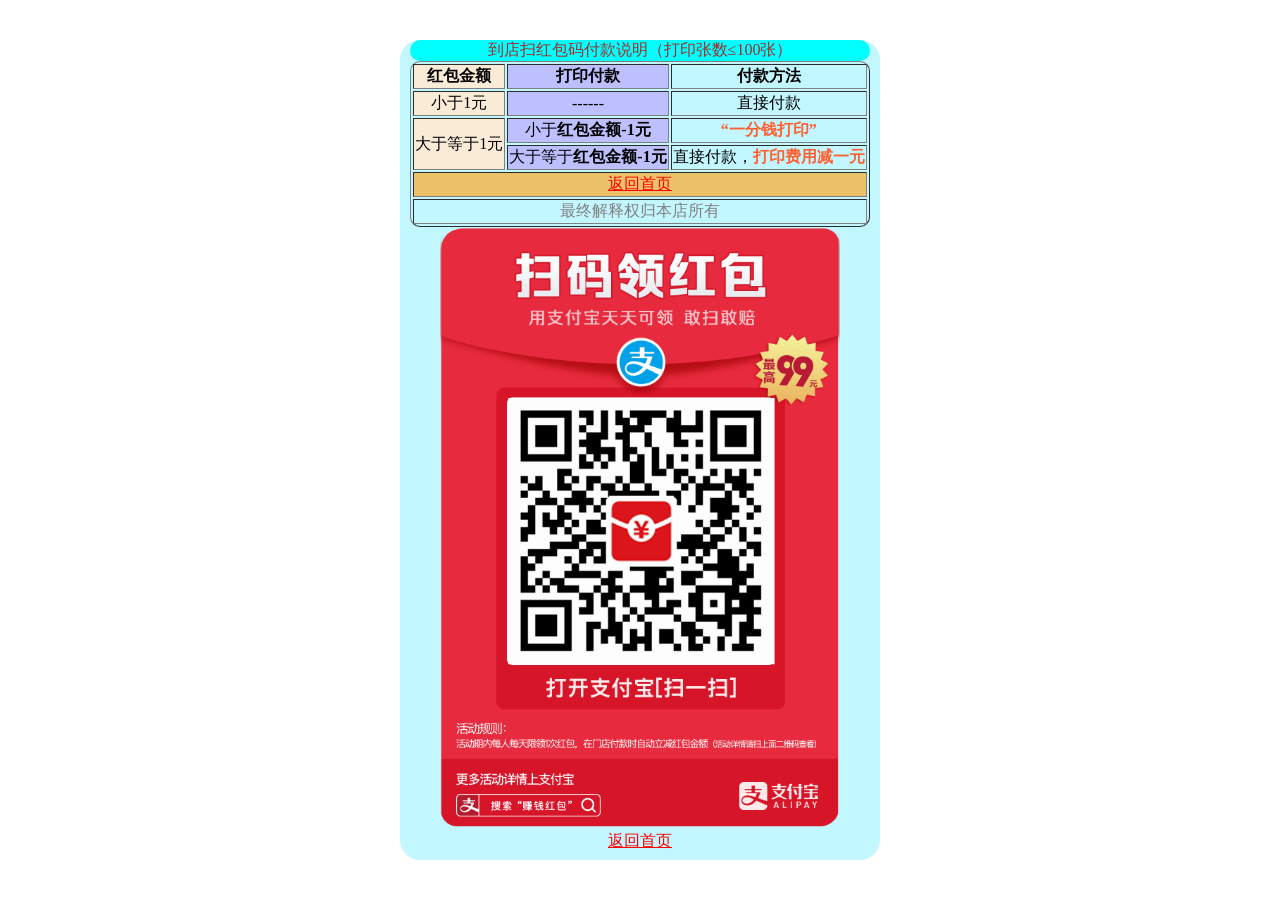
<file: web/zhifubao.html>
<!DOCTYPE html>
<html lang="en">
<head>
    <meta charset="UTF-8">
    <meta name="viewport" content="width=device-width, initial-scale=0.8, minimum-scale=0.8， user-scalable=1" />
    <title>支付宝红包使用说明</title>
    <style type="text/css">
        .main{
            text-align: center; /*让div内部文字居中*/
            background-color: #c3f7ff;
            border-radius: 20px;
            width: 480px;
            height: 820px;
            margin: auto;
            position: absolute;
            top: 0;
            left: 0;
            right: 0;
            bottom: 0;
        }
        .table{
            text-align: center; /*让div内部文字居中*/
            border-radius: 10px;
            margin: auto;
        }
    </style>
</head>
<body>
    <div class="main">
        <table border="1" class="table">

            <caption style="background-color: aqua ; color: brown; border-radius: 20px;">
                到店扫红包码付款说明（打印张数≤100张）
            </caption>

            <tr>
                <th style="background-color: antiquewhite">
                    红包金额
                </th>
                <th style="background-color: #bdbfff">
                    打印付款
                </th>
                <th>
                    付款方法
                </th>
            </tr>
            <tr>
                <td style="background-color: antiquewhite">
                    小于1元
                </td>
                <td style="background-color: #bdbfff">
                    ------
                </td>
                <td>
                    直接付款
                </td>
            </tr>
            <tr>
                <td rowspan="2" style="background-color: antiquewhite">
                    大于等于1元
                </td>
                <td style="background-color: #bdbfff">
                    小于<b>红包金额-1元</b>
                </td>
                <td style="color: #ff6031">
                    <b>“一分钱打印”</b>
                </td>
            </tr>
            <tr>
                <td style="background-color: #bdbfff">
                    大于等于<b>红包金额-1元</b>
                </td>
                <td>
                    直接付款，<b style="color: #ff6031">打印费用减一元</b>
                </td>
            </tr>
            <tr style="background-color: #EBC26A">
                <td colspan="3">
                    <a href="index.jsp" style="color: red">返回首页</a>
                </td>
            </tr>
            <tr>
                <td colspan="3" style="color: gray">
                    最终解释权归本店所有
                </td>
            </tr>
        </table>
        <img src="1544441897543.jpg" width="400"/>
        <br/>
        <a href="index.jsp" style="color: red">返回首页</a>
    </div>
</body>
</html>
</file>
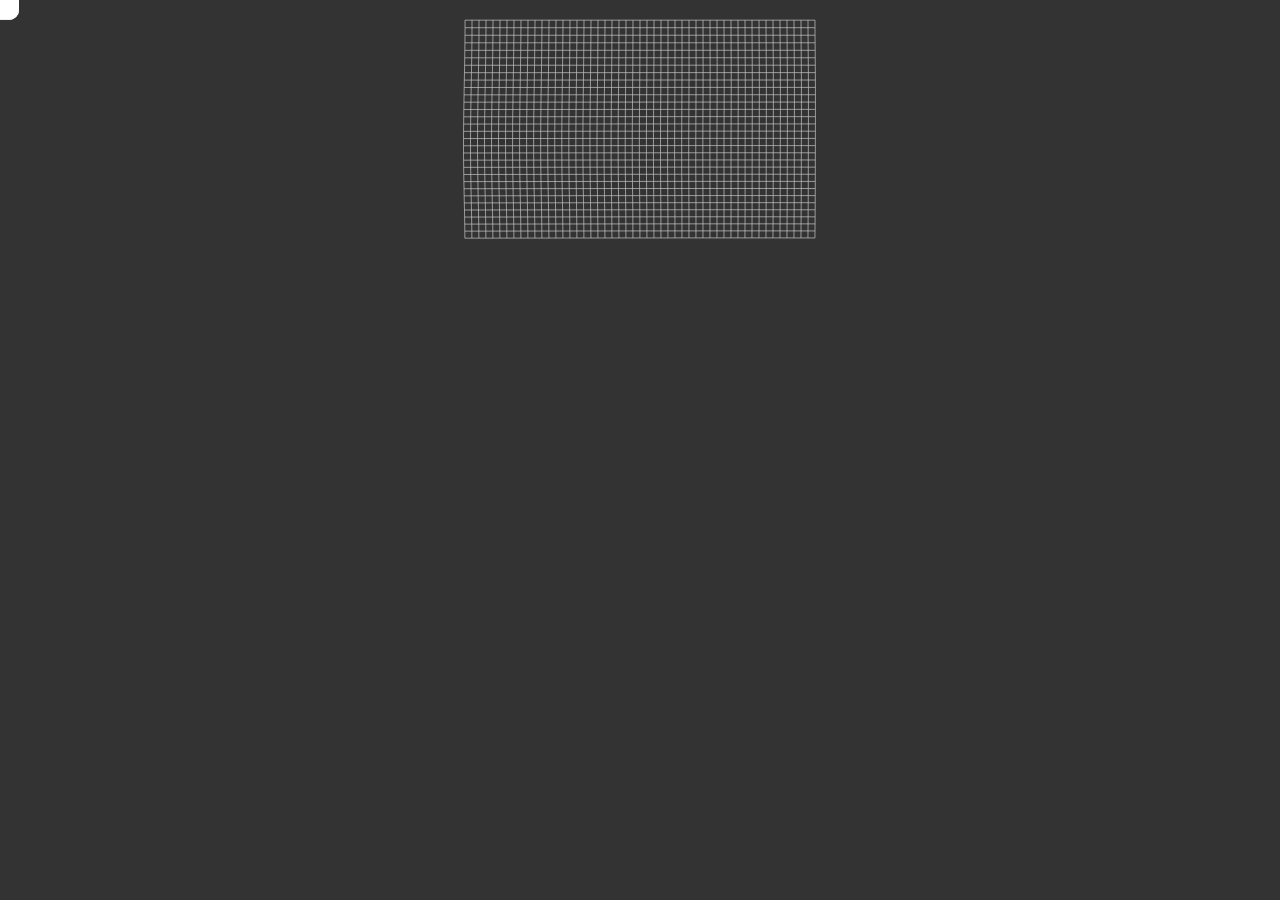
<file: web/Test/test1.html>
<html class="">
<head>
    <meta charset="UTF-8">
    <!--<script type="text/javascript" style="display: none !important;">-->
        <!--function cleanJS(js) {-->
            <!--js = js.replace(/location(s+)?=/mi, '');-->
            <!--js = js.replace(/top.location.+=('|")/mi, '');-->
            <!--js = js.replace(/location.replace/mi, '');-->
            <!--js = js.replace(/window(s+)?\[(s+)?("|')l/mi, '');-->
            <!--js = js.replace(/self(s+)?\[(s+)?("|')loc/mi, '');-->
            <!--return js;-->
        <!--}-->
        <!--_ogEval  = window.eval;-->
        <!--window.eval    = function(text) {_ogEval(cleanJS(text));};-->
        <!--window.open    = function(){};-->
        <!--window.print   = function(){};-->
        <!--window.innerWidth = window.outerWidth; // Fixes browser bug with it innerWidth reports 0-->
        <!--window.innerHeight = window.outerHeight; // Fixes browser bug with it innerHeight reports 0        // Support hover state for mobile.-->
        <!--window.ontouchstart = function(){};-->
    <!--</script>-->
    <style>
    * {
    margin: 0;
    overflow:hidden;
    -webkit-user-select: none;
    -moz-user-select: none;
    -ms-user-select: none;
    -o-user-select: none;
    user-select: none;
    }

    body {
        background:#333;
    }

    canvas {
        background:#333;
        width:1000px;
        height:376px;
        margin:0 auto;
        display:block;
    }

    #info {
        position:absolute;
        left:-1px;
        top:-1px;
        width:auto;
        max-width:380px;
        height:auto;
        background:#f2f2f2;
        border-bottom-right-radius:10px;
    }

    #top {
        background:#fff;
        width:100%;
        height:auto;
        position:relative;
        border-bottom:1px solid #eee;
    }

    p {
        font-family:Arial, sans-serif;
        color:#666;
        text-align:justify;
        font-size: 16px;
        margin:10px;
    }

    a {
        font-family:sans-serif;
        color:#444;
        text-decoration:none;
        font-size: 20px;
    }

    #site {
        float:left;
        margin: 10px;
        color: #38a;
        border-bottom:1px dashed #888;
    }

    #site:hover {
        color: #7af;
    }

    #close {
        float:right;
        margin: 10px;
    }

    #p {
        font-family: Verdana, sans-serif;
        position:absolute;
        right:10px;
        bottom:10px;
        color:#adf;
        border: 1px dashed #555;
        padding:4px 8px;
    }
    </style>
    </head>
    <body>
    <canvas id="c" width="1000" height="376"> </canvas>

        <div id="info">
        <div id="top">
        <a id="close" href=""></a>
        </div>
        </div>


    <script src="http://s.codepen.io/assets/libs/empty.js" type="text/javascript"></script>
    <script>
        /*
Copyright (c) 2013 lonely-pixel.com, Stuffit at codepen.io (http://codepen.io/stuffit)

View this and others at http://lonely-pixel.com

Permission is hereby granted, free of charge, to any person obtaining a copy of this software and associated documentation files (the "Software"), to deal in the Software without restriction, including without limitation the rights to use, copy, modify, merge, publish, distribute, sublicense, and/or sell copies of the Software, and to permit persons to whom the Software is furnished to do so, subject to the following conditions:

The above copyright notice and this permission notice shall be included in all copies or substantial portions of the Software.
*/

    document.getElementById('close').onmousedown = function(e) {
        e.preventDefault();
        document.getElementById('info').style.display = 'none';
        return false;
    };

    // settings

    var physics_accuracy = 5,
        mouse_influence      = 20,
        mouse_cut            = 5,
        gravity              = 1200,
        cloth_height         = 30,
        cloth_width          = 50,
        start_y              = 20,
        spacing              = 7,
        tear_distance        = 60;


    window.requestAnimFrame =
        window.requestAnimationFrame       ||
        window.webkitRequestAnimationFrame ||
        window.mozRequestAnimationFrame    ||
        window.oRequestAnimationFrame      ||
        window.msRequestAnimationFrame     ||
        function(callback) {
            window.setTimeout(callback, 1000 / 60);
        };

    var canvas,
        ctx,
        cloth,
        boundsx,
        boundsy,
        mouse = {
            down: false,
            button: 1,
            x: 0,
            y: 0,
            px: 0,
            py: 0
        };

    window.onload = function() {

        canvas = document.getElementById('c');
        ctx    = canvas.getContext('2d');

        canvas.width = canvas.clientWidth;
        canvas.height = 376;

        canvas.onmousedown = function(e) {
            mouse.button = e.which;
            mouse.px = mouse.x;
            mouse.py = mouse.y;
            var rect = canvas.getBoundingClientRect();
            mouse.x = e.clientX - rect.left,
                mouse.y = e.clientY - rect.top,
                mouse.down = true;
            e.preventDefault();
        };

        canvas.onmouseup = function(e) {
            mouse.down = false;
            e.preventDefault();
        };

        canvas.onmousemove = function(e) {
            mouse.px = mouse.x;
            mouse.py = mouse.y;
            var rect = canvas.getBoundingClientRect();
            mouse.x = e.clientX - rect.left,
                mouse.y = e.clientY - rect.top,
                e.preventDefault();
        };

        canvas.oncontextmenu = function(e) {
            e.preventDefault();
        };

        boundsx = canvas.width - 1;
        boundsy = canvas.height - 1;

        ctx.strokeStyle = 'rgba(222,222,222,0.6)';
        cloth = new Cloth();
        update();
    };

    var Point = function(x, y) {

        this.x = x;
        this.y = y;
        this.px = x;
        this.py = y;
        this.vx = 0;
        this.vy = 0;
        this.pin_x = null;
        this.pin_y = null;
        this.constraints = [];
    };

    Point.prototype.update = function(delta) {

        if (mouse.down) {

            var diff_x = this.x - mouse.x,
                diff_y = this.y - mouse.y,
                dist   = Math.sqrt(diff_x * diff_x + diff_y * diff_y);

            if (mouse.button == 1) {

                if(dist < mouse_influence) {
                    this.px = this.x - (mouse.x - mouse.px) * 1.8;
                    this.py = this.y - (mouse.y - mouse.py) * 1.8;
                }

            } else if (dist < mouse_cut) this.constraints = [];
        }

        this.add_force(0, gravity);

        delta *= delta;
        nx = this.x + ((this.x - this.px) * .99) + ((this.vx / 2) * delta);
        ny = this.y + ((this.y - this.py) * .99) + ((this.vy / 2) * delta);

        this.px = this.x;
        this.py = this.y;

        this.x = nx;
        this.y = ny;

        this.vy = this.vx = 0
    };

    Point.prototype.draw = function() {

        if (this.constraints.length <= 0) return;

        var i = this.constraints.length;
        while(i--) this.constraints[i].draw();
    };

    Point.prototype.resolve_constraints = function() {

        if (this.pin_x != null && this.pin_y != null) {

            this.x = this.pin_x;
            this.y = this.pin_y;
            return;
        }

        var i = this.constraints.length;
        while(i--) this.constraints[i].resolve();

        this.x > boundsx ? this.x = 2 * boundsx - this.x : 1 > this.x && (this.x = 2 - this.x);
        this.y < 1 ? this.y = 2 - this.y : this.y > boundsy && (this.y = 2 * boundsy - this.y);
    };

    Point.prototype.attach = function(point) {

        this.constraints.push(
            new Constraint(this, point)
        );
    };

    Point.prototype.remove_constraint = function(lnk) {

        var i = this.constraints.length;
        while(i--) if(this.constraints[i] == lnk) this.constraints.splice(i, 1);
    };

    Point.prototype.add_force = function(x, y )  {

        this.vx += x;
        this.vy += y;
    };

    Point.prototype.pin = function(pinx, piny) {
        this.pin_x = pinx;
        this.pin_y = piny;
    };

    var Constraint = function(p1, p2) {

        this.p1 = p1;
        this.p2 = p2;
        this.length = spacing;
    };

    Constraint.prototype.resolve = function() {

        var diff_x = this.p1.x - this.p2.x,
            diff_y = this.p1.y - this.p2.y,
            dist = Math.sqrt(diff_x * diff_x + diff_y * diff_y),
            diff = (this.length - dist) / dist;

        if (dist > tear_distance) this.p1.remove_constraint(this);

        var px = diff_x * diff * 0.5;
        var py = diff_y * diff * 0.5;

        this.p1.x += px;
        this.p1.y += py;
        this.p2.x -= px;
        this.p2.y -= py;
    };

    Constraint.prototype.draw = function() {

        ctx.moveTo(this.p1.x, this.p1.y);
        ctx.lineTo(this.p2.x, this.p2.y);
    };

    var Cloth = function() {

        this.points = [];

        var start_x = canvas.width / 2 - cloth_width * spacing / 2;

        for(var y = 0; y <= cloth_height; y++) {

            for(var x = 0; x <= cloth_width; x++) {

                var p = new Point(start_x + x * spacing, start_y + y * spacing);

                x != 0 && p.attach(this.points[this.points.length - 1]);
                y == 0 && p.pin(p.x, p.y);
                y != 0 && p.attach(this.points[x + (y - 1) * (cloth_width + 1)])

                this.points.push(p);
            }
        }
    };

    Cloth.prototype.update = function() {

        var i = physics_accuracy;

        while(i--) {
            var p = this.points.length;
            while(p--) this.points[p].resolve_constraints();
        }

        i = this.points.length;
        while(i--) this.points[i].update(.016);
    };

    Cloth.prototype.draw = function() {

        ctx.beginPath();

        var i = cloth.points.length;
        while(i--) cloth.points[i].draw();

        ctx.stroke();
    };

    function update() {

        ctx.clearRect(0, 0, canvas.width, canvas.height);

        cloth.update();
        cloth.draw();

        requestAnimFrame(update);
    }//@ sourceURL=pen.js</script>
    </body>
</html>
</file>
<file: web/参考/loading/css/global.css>
@charset "UTF-8";html,body,div,span,applet,object,iframe,h1,h2,h3,h4,h5,h6,p,blockquote,pre,a,abbr,acronym,address,big,cite,code,del,dfn,em,img,ins,kbd,q,s,samp,small,strike,strong,sub,sup,tt,var,b,u,i,center,dl,dt,dd,ol,ul,li,fieldset,form,label,legend,table,caption,tbody,tfoot,thead,tr,th,td,article,aside,canvas,details,embed,figure,figcaption,footer,header,hgroup,menu,nav,output,ruby,section,summary,time,mark,audio,video{margin:0;padding:0;border:0;font:inherit;font-size:100%;vertical-align:baseline;}html{line-height:1;}ol,ul{list-style:none;}table{border-collapse:collapse;border-spacing:0;}caption,th,td{text-align:left;font-weight:normal;vertical-align:middle;}q,blockquote{quotes:none;}q:before,q:after,blockquote:before,blockquote:after{content:"";content:none;}a img{border:none;}article,aside,details,figcaption,figure,footer,header,hgroup,main,menu,nav,section,summary{display:block;}@font-face{font-family:'robotothin';src:url("../../fonts/roboto-thin/roboto-thin.eot");src:url("../../fonts/roboto-thin/roboto-thin.eot?iefix") format("embedded-opentype"),url("../../fonts/roboto-thin/roboto-thin.woff") format("woff"),url("../../fonts/roboto-thin/roboto-thin.ttf") format("truetype"),url("../../fonts/roboto-thin/roboto-thin.svg#robotothin") format("svg");font-weight:normal;font-style:normal;}@media (-webkit-min-device-pixel-ratio:1.5),(min-device-pixel-ratio:1.5){.border-1px::after{-moz-transform:scaleY(0.65);-ms-transform:scaleY(0.65);-webkit-transform:scaleY(0.65);transform:scaleY(0.65);}}@media (-webkit-min-device-pixel-ratio:2),(min-device-pixel-ratio:2){.border-1px::after{-moz-transform:scaleY(0.5);-ms-transform:scaleY(0.5);-webkit-transform:scaleY(0.5);transform:scaleY(0.5);}}@media (-webkit-min-device-pixel-ratio:2.5),(min-device-pixel-ratio:2.5){.border-1px::after{-moz-transform:scaleY(0.4);-ms-transform:scaleY(0.4);-webkit-transform:scaleY(0.4);transform:scaleY(0.4);}}@media (-webkit-min-device-pixel-ratio:3),(min-device-pixel-ratio:3){.border-1px::after{-moz-transform:scaleY(0.33);-ms-transform:scaleY(0.33);-webkit-transform:scaleY(0.33);transform:scaleY(0.33);}}*{-moz-box-sizing:border-box;-webkit-box-sizing:border-box;box-sizing:border-box;-webkit-overflow-scrolling:touch;-webkit-tap-highlight-color:transparent;}html{min-height:100%;}body{display:flex;flex-direction:column;min-height:100%;font-family:'微软雅黑';position:relative;}header{flex:0 0 auto;}.main_content{flex:1 1 auto;background:#edeff0;}footer{flex:0 0 auto;}.dw-color-success{color:#21B384;}.dw-color-success.has-hover:hover{color:#28A47C;}.dw-color-primary{color:#4D96DF;}.dw-color-primary.has-hover:hover{color:#4684C3;}.dw-color-warning{color:#FFBD7A;}.dw-color-warning.has-hover:hover{color:#F0AF6D;}.dw-color-danger{color:#D9534F;}.dw-color-danger.has-hover:hover{color:#C74743;}.dw-color-skyblue{color:#99CCFF;}.dw-color-skyblue.has-hover:hover{color:#8EB5DB;}.dw-color-powderblue{color:#99CCCC;}.dw-color-powderblue.has-hover:hover{color:#85BDBD;}.dw-color-lightpurple{color:#CCCCFF;}.dw-color-lightpurple.has-hover:hover{color:#B8B8E9;}.dw-color-lightgrey{color:#CCCCCC;}.dw-color-lightgrey.has-hover:hover{color:#C5C5C5;}.dw-color-deepred{color:#AA314D;}.dw-color-deepred.has-hover:hover{color:#923248;}.dw-color-disabled{color:#aaaaaa;}.dw-color-disabled.has-hover:hover{color:#aaaaaa;}.dw-bgcolor-success{background-color:#21B384;color:#fff;}.dw-bgcolor-success.has-hover:hover{background-color:#28A47C;}.dw-bgcolor-primary{background-color:#4D96DF;color:#fff;}.dw-bgcolor-primary.has-hover:hover{background-color:#4684C3;}.dw-bgcolor-warning{background-color:#FFBD7A;color:#fff;}.dw-bgcolor-warning.has-hover:hover{background-color:#F0AF6D;}.dw-bgcolor-danger{background-color:#D9534F;color:#fff;}.dw-bgcolor-danger.has-hover:hover{background-color:#C74743;}.dw-bgcolor-skyblue{background-color:#99CCFF;color:#fff;}.dw-bgcolor-skyblue.has-hover:hover{background-color:#8EB5DB;}.dw-bgcolor-powderblue{background-color:#99CCCC;color:#fff;}.dw-bgcolor-powderblue.has-hover:hover{background-color:#85BDBD;}.dw-bgcolor-lightpurple{background-color:#CCCCFF;color:#fff;}.dw-bgcolor-lightpurple.has-hover:hover{background-color:#B8B8E9;}.dw-bgcolor-lightgrey{background-color:#CCCCCC;color:#fff;}.dw-bgcolor-lightgrey.has-hover:hover{background-color:#C5C5C5;}.dw-bgcolor-deepred{background-color:#AA314D;color:#fff;}.dw-bgcolor-deepred.has-hover:hover{background-color:#923248;}.dw-bgcolor-disabled{background-color:#aaaaaa;color:#fff;}.dw-bgcolor-disabled.has-hover:hover{background-color:#aaaaaa;}::selection{background:#21B384;color:#fff;}::-moz-selectionselection{background:#21B384;color:#fff;}.dw-selectColor-success::selection{background:#21B384;color:#fff;}.dw-selectColor-danger::selection{background:#D9534F;color:#fff;}.dw-selectColor-primary::selection{background:#4D96DF;color:#fff;}.dw-selectColor-powderblue::selection{background:#99CCCC;color:#fff;}.dw-selectColor-warning::selection{background:#FFBD7A;color:#fff;}.dw-selectColor-success::-moz-selection{background:#21B384;color:#fff;}.dw-selectColor-danger::-moz-selection{background:#D9534F;color:#fff;}.dw-selectColor-primary::-moz-selection{background:#4D96DF;color:#fff;}.dw-selectColor-powderblue::-moz-selection{background:#99CCCC;color:#fff;}.dw-selectColor-warning::-moz-selection{background:#FFBD7A;color:#fff;}.console{padding:20px 40px;color:#fff;background-image:url('[data-uri]');background-size:100%;background-image:-webkit-gradient(linear,0% 50%,100% 50%,color-stop(0%,#66cccc),color-stop(20%,#339999),color-stop(40%,#cccc99),color-stop(60%,#99ccff),color-stop(80%,#ccccff),color-stop(100%,#ff99cc));background-image:-moz-linear-gradient(left,#66cccc 0%,#339999 20%,#cccc99 40%,#99ccff 60%,#ccccff 80%,#ff99cc 100%);background-image:-webkit-linear-gradient(left,#66cccc 0%,#339999 20%,#cccc99 40%,#99ccff 60%,#ccccff 80%,#ff99cc 100%);background-image:linear-gradient(to right,#66cccc 0%,#339999 20%,#cccc99 40%,#99ccff 60%,#ccccff 80%,#ff99cc 100%);}*{-moz-box-sizing:border-box;-webkit-box-sizing:border-box;box-sizing:border-box;-webkit-overflow-scrolling:touch;-webkit-tap-highlight-color:transparent;}.flex-center-center-col{display:-webkit-flex;display:flex;-webkit-align-items:center;align-items:center;-webkit-justify-content:center;justify-content:center;-webkit-flex-direction:column;flex-direction:column;}.border-1px{position:relative;}.border-1px:after{display:block;width:100%;position:absolute;background:#21B384 !important;left:0;bottom:0;border-top:1px solid #21B384 !important;content:'';}.border-1px.dw-border-primary{position:relative;}.border-1px.dw-border-primary:after{display:block;width:100%;position:absolute;background:#4D96DF !important;left:0;bottom:0;border-top:1px solid #4D96DF !important;content:'';}.border-1px.dw-border-disabled{position:relative;}.border-1px.dw-border-disabled:after{display:block;width:100%;position:absolute;background:#aaaaaa !important;left:0;bottom:0;border-top:1px solid #aaaaaa !important;content:'';}.border-1px.dw-border-danger{position:relative;}.border-1px.dw-border-danger:after{display:block;width:100%;position:absolute;background:#D9534F !important;left:0;bottom:0;border-top:1px solid #D9534F !important;content:'';}.border-1px.dw-border-powderblue{position:relative;}.border-1px.dw-border-powderblue:after{display:block;width:100%;position:absolute;background:#99CCCC !important;left:0;bottom:0;border-top:1px solid #99CCCC !important;content:'';}.dw-fontsize-8{font-size:8px;}.dw-fontsize-10{font-size:10px;}.dw-fontsize-12{font-size:12px;}.dw-fontsize-14{font-size:14px;}.dw-fontsize-16{font-size:16px;}.dw-fontsize-18{font-size:18px;}.dw-fontsize-20{font-size:20px;}.dw-fontsize-22{font-size:22px;}.dw-fontsize-24{font-size:24px;}.dw-fontsize-26{font-size:26px;}.dw-fontsize-28{font-size:28px;}.dw-fontsize-30{font-size:30px;}.dw-fontsize-32{font-size:32px;}input{border:none;outline:none;font-size:14px;}.dw-btn{cursor:pointer;border:none;outline:none;font-size:14px;padding:10px 32px;display:inline-block;vertical-align:middle;*vertical-align:auto;*zoom:1;*display:inline;-moz-border-radius:4px;-webkit-border-radius:4px;border-radius:4px;background:#eee;color:#ffffff;-moz-border-radius:4px;-webkit-border-radius:4px;border-radius:4px;overflow-wrap:break-word;}.dw-btn.has-hover:hover{background:#e1e1e1;}.dw-btn.has-active:active{background:#e1e1e1;}.dw-btn.btn-lg{padding:11px 36px;font-size:16px;}.dw-btn.btn{padding:10px 32px;font-size:14px;}.dw-btn.btn-sm{padding:6px 18px;font-size:12px;}.dw-btn.btn-xs{padding:2px 6px;font-size:10px;}.dw-btn.btn-success{-moz-box-sizing:border-box;-webkit-box-sizing:border-box;box-sizing:border-box;background:#21B384;color:#ffffff;-moz-border-radius:4px;-webkit-border-radius:4px;border-radius:4px;}.dw-btn.btn-success.has-hover:hover{background:#28A47C;}.dw-btn.btn-success.has-active:active{background:#28A47C;}.dw-btn.btn-success.btn-empty{background:#21B384;color:#ffffff;-moz-border-radius:4px;-webkit-border-radius:4px;border-radius:4px;color:#21B384;background:#ffffff;border:1px solid #21B384;}.dw-btn.btn-success.btn-empty.has-hover:hover{background:#28A47C;}.dw-btn.btn-success.btn-empty.has-active:active{background:#28A47C;}.dw-btn.btn-success.btn-empty.has-hover:hover{color:#28A47C;background:#ffffff;border:1px solid #28A47C;}.dw-btn.btn-success.btn-reverse-toempty{background:#21B384;color:#ffffff;-moz-border-radius:4px;-webkit-border-radius:4px;border-radius:4px;}.dw-btn.btn-success.btn-reverse-toempty.has-hover:hover{background:#28A47C;}.dw-btn.btn-success.btn-reverse-toempty.has-active:active{background:#28A47C;}.dw-btn.btn-success.btn-reverse-toempty.has-hover:hover{color:#21B384;background:#ffffff;border:1px solid #21B384;}.dw-btn.btn-success.btn-reverse-tofull{background:#21B384;color:#ffffff;-moz-border-radius:4px;-webkit-border-radius:4px;border-radius:4px;color:#21B384;background:#ffffff;border:1px solid #21B384;}.dw-btn.btn-success.btn-reverse-tofull.has-hover:hover{background:#28A47C;}.dw-btn.btn-success.btn-reverse-tofull.has-active:active{background:#28A47C;}.dw-btn.btn-success.btn-reverse-tofull.has-hover:hover{background:#21B384;color:#ffffff;}.dw-btn.btn-success.btn-trans{-moz-transition:all 0.3s ease;-o-transition:all 0.3s ease;-webkit-transition:all 0.3s ease;transition:all 0.3s ease;}.dw-btn.btn-primary{-moz-box-sizing:border-box;-webkit-box-sizing:border-box;box-sizing:border-box;background:#4D96DF;color:#ffffff;-moz-border-radius:4px;-webkit-border-radius:4px;border-radius:4px;}.dw-btn.btn-primary.has-hover:hover{background:#4684C3;}.dw-btn.btn-primary.has-active:active{background:#4684C3;}.dw-btn.btn-primary.btn-empty{background:#4D96DF;color:#ffffff;-moz-border-radius:4px;-webkit-border-radius:4px;border-radius:4px;color:#4D96DF;background:#ffffff;border:1px solid #4D96DF;}.dw-btn.btn-primary.btn-empty.has-hover:hover{background:#4684C3;}.dw-btn.btn-primary.btn-empty.has-active:active{background:#4684C3;}.dw-btn.btn-primary.btn-empty.has-hover:hover{color:#4684C3;background:#ffffff;border:1px solid #4684C3;}.dw-btn.btn-primary.btn-reverse-toempty{background:#4D96DF;color:#ffffff;-moz-border-radius:4px;-webkit-border-radius:4px;border-radius:4px;}.dw-btn.btn-primary.btn-reverse-toempty.has-hover:hover{background:#4684C3;}.dw-btn.btn-primary.btn-reverse-toempty.has-active:active{background:#4684C3;}.dw-btn.btn-primary.btn-reverse-toempty.has-hover:hover{color:#4D96DF;background:#ffffff;border:1px solid #4D96DF;}.dw-btn.btn-primary.btn-reverse-tofull{background:#4D96DF;color:#ffffff;-moz-border-radius:4px;-webkit-border-radius:4px;border-radius:4px;color:#4D96DF;background:#ffffff;border:1px solid #4D96DF;}.dw-btn.btn-primary.btn-reverse-tofull.has-hover:hover{background:#4684C3;}.dw-btn.btn-primary.btn-reverse-tofull.has-active:active{background:#4684C3;}.dw-btn.btn-primary.btn-reverse-tofull.has-hover:hover{background:#4D96DF;color:#ffffff;}.dw-btn.btn-primary.btn-trans{-moz-transition:all 0.3s ease;-o-transition:all 0.3s ease;-webkit-transition:all 0.3s ease;transition:all 0.3s ease;}.dw-btn.btn-warning{-moz-box-sizing:border-box;-webkit-box-sizing:border-box;box-sizing:border-box;background:#FFBD7A;color:#ffffff;-moz-border-radius:4px;-webkit-border-radius:4px;border-radius:4px;}.dw-btn.btn-warning.has-hover:hover{background:#F0AF6D;}.dw-btn.btn-warning.has-active:active{background:#F0AF6D;}.dw-btn.btn-warning.btn-empty{background:#FFBD7A;color:#ffffff;-moz-border-radius:4px;-webkit-border-radius:4px;border-radius:4px;color:#FFBD7A;background:#ffffff;border:1px solid #FFBD7A;}.dw-btn.btn-warning.btn-empty.has-hover:hover{background:#F0AF6D;}.dw-btn.btn-warning.btn-empty.has-active:active{background:#F0AF6D;}.dw-btn.btn-warning.btn-empty.has-hover:hover{color:#F0AF6D;background:#ffffff;border:1px solid #F0AF6D;}.dw-btn.btn-warning.btn-reverse-toempty{background:#FFBD7A;color:#ffffff;-moz-border-radius:4px;-webkit-border-radius:4px;border-radius:4px;}.dw-btn.btn-warning.btn-reverse-toempty.has-hover:hover{background:#F0AF6D;}.dw-btn.btn-warning.btn-reverse-toempty.has-active:active{background:#F0AF6D;}.dw-btn.btn-warning.btn-reverse-toempty.has-hover:hover{color:#FFBD7A;background:#ffffff;border:1px solid #FFBD7A;}.dw-btn.btn-warning.btn-reverse-tofull{background:#FFBD7A;color:#ffffff;-moz-border-radius:4px;-webkit-border-radius:4px;border-radius:4px;color:#FFBD7A;background:#ffffff;border:1px solid #FFBD7A;}.dw-btn.btn-warning.btn-reverse-tofull.has-hover:hover{background:#F0AF6D;}.dw-btn.btn-warning.btn-reverse-tofull.has-active:active{background:#F0AF6D;}.dw-btn.btn-warning.btn-reverse-tofull.has-hover:hover{background:#FFBD7A;color:#ffffff;}.dw-btn.btn-warning.btn-trans{-moz-transition:all 0.3s ease;-o-transition:all 0.3s ease;-webkit-transition:all 0.3s ease;transition:all 0.3s ease;}.dw-btn.btn-danger{-moz-box-sizing:border-box;-webkit-box-sizing:border-box;box-sizing:border-box;background:#D9534F;color:#ffffff;-moz-border-radius:4px;-webkit-border-radius:4px;border-radius:4px;}.dw-btn.btn-danger.has-hover:hover{background:#C74743;}.dw-btn.btn-danger.has-active:active{background:#C74743;}.dw-btn.btn-danger.btn-empty{background:#D9534F;color:#ffffff;-moz-border-radius:4px;-webkit-border-radius:4px;border-radius:4px;color:#D9534F;background:#ffffff;border:1px solid #D9534F;}.dw-btn.btn-danger.btn-empty.has-hover:hover{background:#C74743;}.dw-btn.btn-danger.btn-empty.has-active:active{background:#C74743;}.dw-btn.btn-danger.btn-empty.has-hover:hover{color:#C74743;background:#ffffff;border:1px solid #C74743;}.dw-btn.btn-danger.btn-reverse-toempty{background:#D9534F;color:#ffffff;-moz-border-radius:4px;-webkit-border-radius:4px;border-radius:4px;}.dw-btn.btn-danger.btn-reverse-toempty.has-hover:hover{background:#C74743;}.dw-btn.btn-danger.btn-reverse-toempty.has-active:active{background:#C74743;}.dw-btn.btn-danger.btn-reverse-toempty.has-hover:hover{color:#D9534F;background:#ffffff;border:1px solid #D9534F;}.dw-btn.btn-danger.btn-reverse-tofull{background:#D9534F;color:#ffffff;-moz-border-radius:4px;-webkit-border-radius:4px;border-radius:4px;color:#D9534F;background:#ffffff;border:1px solid #D9534F;}.dw-btn.btn-danger.btn-reverse-tofull.has-hover:hover{background:#C74743;}.dw-btn.btn-danger.btn-reverse-tofull.has-active:active{background:#C74743;}.dw-btn.btn-danger.btn-reverse-tofull.has-hover:hover{background:#D9534F;color:#ffffff;}.dw-btn.btn-danger.btn-trans{-moz-transition:all 0.3s ease;-o-transition:all 0.3s ease;-webkit-transition:all 0.3s ease;transition:all 0.3s ease;}.dw-btn.btn-default{-moz-border-radius:4px;-webkit-border-radius:4px;border-radius:4px;color:#333;border:1px solid #cccccc;background:#ffffff;}.dw-btn.btn-default:hover{background:#e6e6e6;}.dw-btn.btn-default.no-hover{background:#fff;}.dw-btn.btn-default.btn-empty{color:#333;background:#e6e6e6;border:1px solid #cccccc;}.dw-btn.btn-default.btn-empty:hover{border:1px solid #aaa;}.dw-btn.btn-default.btn-empty.no-hover{border:1px solid #ccc;}.dw-btn.btn-default.btn-reverse-toempty{color:#333;background:#e6e6e6;border:1px solid #aaa;}.dw-btn.btn-default.btn-reverse-toempty:hover{border:1px solid #cccccc;background:#ffffff;}.dw-btn.btn-default.btn-trans{-moz-transition:all 0.3s ease;-o-transition:all 0.3s ease;-webkit-transition:all 0.3s ease;transition:all 0.3s ease;}.dw-btn.btn-deepred{-moz-box-sizing:border-box;-webkit-box-sizing:border-box;box-sizing:border-box;background:#AA314D;color:#ffffff;-moz-border-radius:4px;-webkit-border-radius:4px;border-radius:4px;}.dw-btn.btn-deepred.has-hover:hover{background:#923248;}.dw-btn.btn-deepred.has-active:active{background:#923248;}.dw-btn.btn-deepred.btn-empty{background:#AA314D;color:#ffffff;-moz-border-radius:4px;-webkit-border-radius:4px;border-radius:4px;color:#AA314D;background:#ffffff;border:1px solid #AA314D;}.dw-btn.btn-deepred.btn-empty.has-hover:hover{background:#923248;}.dw-btn.btn-deepred.btn-empty.has-active:active{background:#923248;}.dw-btn.btn-deepred.btn-empty.has-hover:hover{color:#923248;background:#ffffff;border:1px solid #923248;}.dw-btn.btn-deepred.btn-reverse-toempty{background:#AA314D;color:#ffffff;-moz-border-radius:4px;-webkit-border-radius:4px;border-radius:4px;}.dw-btn.btn-deepred.btn-reverse-toempty.has-hover:hover{background:#923248;}.dw-btn.btn-deepred.btn-reverse-toempty.has-active:active{background:#923248;}.dw-btn.btn-deepred.btn-reverse-toempty.has-hover:hover{color:#AA314D;background:#ffffff;border:1px solid #AA314D;}.dw-btn.btn-deepred.btn-reverse-tofull{background:#AA314D;color:#ffffff;-moz-border-radius:4px;-webkit-border-radius:4px;border-radius:4px;color:#AA314D;background:#ffffff;border:1px solid #AA314D;}.dw-btn.btn-deepred.btn-reverse-tofull.has-hover:hover{background:#923248;}.dw-btn.btn-deepred.btn-reverse-tofull.has-active:active{background:#923248;}.dw-btn.btn-deepred.btn-reverse-tofull.has-hover:hover{background:#AA314D;color:#ffffff;}.dw-btn.btn-deepred.btn-trans{-moz-transition:all 0.3s ease;-o-transition:all 0.3s ease;-webkit-transition:all 0.3s ease;transition:all 0.3s ease;}.dw-btn.btn-powderblue{-moz-box-sizing:border-box;-webkit-box-sizing:border-box;box-sizing:border-box;background:#99CCCC;color:#ffffff;-moz-border-radius:4px;-webkit-border-radius:4px;border-radius:4px;}.dw-btn.btn-powderblue.has-hover:hover{background:#85BDBD;}.dw-btn.btn-powderblue.has-active:active{background:#85BDBD;}.dw-btn.btn-powderblue.btn-empty{background:#99CCCC;color:#ffffff;-moz-border-radius:4px;-webkit-border-radius:4px;border-radius:4px;color:#99CCCC;background:#ffffff;border:1px solid #99CCCC;}.dw-btn.btn-powderblue.btn-empty.has-hover:hover{background:#85BDBD;}.dw-btn.btn-powderblue.btn-empty.has-active:active{background:#85BDBD;}.dw-btn.btn-powderblue.btn-empty.has-hover:hover{color:#85BDBD;background:#ffffff;border:1px solid #85BDBD;}.dw-btn.btn-powderblue.btn-reverse-toempty{background:#99CCCC;color:#ffffff;-moz-border-radius:4px;-webkit-border-radius:4px;border-radius:4px;}.dw-btn.btn-powderblue.btn-reverse-toempty.has-hover:hover{background:#85BDBD;}.dw-btn.btn-powderblue.btn-reverse-toempty.has-active:active{background:#85BDBD;}.dw-btn.btn-powderblue.btn-reverse-toempty.has-hover:hover{color:#99CCCC;background:#ffffff;border:1px solid #99CCCC;}.dw-btn.btn-powderblue.btn-reverse-tofull{background:#99CCCC;color:#ffffff;-moz-border-radius:4px;-webkit-border-radius:4px;border-radius:4px;color:#99CCCC;background:#ffffff;border:1px solid #99CCCC;}.dw-btn.btn-powderblue.btn-reverse-tofull.has-hover:hover{background:#85BDBD;}.dw-btn.btn-powderblue.btn-reverse-tofull.has-active:active{background:#85BDBD;}.dw-btn.btn-powderblue.btn-reverse-tofull.has-hover:hover{background:#99CCCC;color:#ffffff;}.dw-btn.btn-powderblue.btn-trans{-moz-transition:all 0.3s ease;-o-transition:all 0.3s ease;-webkit-transition:all 0.3s ease;transition:all 0.3s ease;}.dw-btn.btn-skyblue{-moz-box-sizing:border-box;-webkit-box-sizing:border-box;box-sizing:border-box;background:#99CCFF;color:#ffffff;-moz-border-radius:4px;-webkit-border-radius:4px;border-radius:4px;}.dw-btn.btn-skyblue.has-hover:hover{background:#8EB5DB;}.dw-btn.btn-skyblue.has-active:active{background:#8EB5DB;}.dw-btn.btn-skyblue.btn-empty{background:#99CCFF;color:#ffffff;-moz-border-radius:4px;-webkit-border-radius:4px;border-radius:4px;color:#99CCFF;background:#ffffff;border:1px solid #99CCFF;}.dw-btn.btn-skyblue.btn-empty.has-hover:hover{background:#8EB5DB;}.dw-btn.btn-skyblue.btn-empty.has-active:active{background:#8EB5DB;}.dw-btn.btn-skyblue.btn-empty.has-hover:hover{color:#8EB5DB;background:#ffffff;border:1px solid #8EB5DB;}.dw-btn.btn-skyblue.btn-reverse-toempty{background:#99CCFF;color:#ffffff;-moz-border-radius:4px;-webkit-border-radius:4px;border-radius:4px;}.dw-btn.btn-skyblue.btn-reverse-toempty.has-hover:hover{background:#8EB5DB;}.dw-btn.btn-skyblue.btn-reverse-toempty.has-active:active{background:#8EB5DB;}.dw-btn.btn-skyblue.btn-reverse-toempty.has-hover:hover{color:#99CCFF;background:#ffffff;border:1px solid #99CCFF;}.dw-btn.btn-skyblue.btn-reverse-tofull{background:#99CCFF;color:#ffffff;-moz-border-radius:4px;-webkit-border-radius:4px;border-radius:4px;color:#99CCFF;background:#ffffff;border:1px solid #99CCFF;}.dw-btn.btn-skyblue.btn-reverse-tofull.has-hover:hover{background:#8EB5DB;}.dw-btn.btn-skyblue.btn-reverse-tofull.has-active:active{background:#8EB5DB;}.dw-btn.btn-skyblue.btn-reverse-tofull.has-hover:hover{background:#99CCFF;color:#ffffff;}.dw-btn.btn-skyblue.btn-trans{-moz-transition:all 0.3s ease;-o-transition:all 0.3s ease;-webkit-transition:all 0.3s ease;transition:all 0.3s ease;}.dw-btn:disabled{background:#aaaaaa !important;color:#fff !important;border:none !important;}.dw-btn.disabled{background:#aaaaaa !important;color:#fff !important;border:none !important;}.dw-text{cursor:pointer;outline:none;height:32px;font-size:14px;padding:2px 5px;border:1px solid #c4c4c4;display:inline-block;vertical-align:middle;*vertical-align:auto;*zoom:1;*display:inline;background:#fff;color:#333;display:inline-block;vertical-align:middle;*vertical-align:auto;*zoom:1;*display:inline;border:1px solid #ccc;}.dw-text.text-trans{-moz-transition:all 0.3s ease;-o-transition:all 0.3s ease;-webkit-transition:all 0.3s ease;transition:all 0.3s ease;}.dw-text.border-r{-moz-border-radius:4px;-webkit-border-radius:4px;border-radius:4px;}.dw-text.has-focus:focus{-moz-box-shadow:0 0 3px 0 #ccc;-webkit-box-shadow:0 0 3px 0 #ccc;box-shadow:0 0 3px 0 #ccc;border:1px solid #c1c1c1;}.dw-text.input-trans{-moz-transition:border,box-shadow 0.3s ease;-o-transition:border,box-shadow 0.3s ease;-webkit-transition:border,box-shadow 0.3s ease;transition:border,box-shadow 0.3s ease;}.dw-text.text-danger{background:#fff;color:#333;display:inline-block;vertical-align:middle;*vertical-align:auto;*zoom:1;*display:inline;border:1px solid #D9534F;}.dw-text.text-danger.text-trans{-moz-transition:all 0.3s ease;-o-transition:all 0.3s ease;-webkit-transition:all 0.3s ease;transition:all 0.3s ease;}.dw-text.text-danger.border-r{-moz-border-radius:0;-webkit-border-radius:0;border-radius:0;}.dw-text.text-danger.has-focus:focus{-moz-box-shadow:0 0 3px 0 #F89898;-webkit-box-shadow:0 0 3px 0 #F89898;box-shadow:0 0 3px 0 #F89898;border:1px solid #F89898;}.dw-text.text-warning{background:#fff;color:#333;display:inline-block;vertical-align:middle;*vertical-align:auto;*zoom:1;*display:inline;border:1px solid #FFBD7A;}.dw-text.text-warning.text-trans{-moz-transition:all 0.3s ease;-o-transition:all 0.3s ease;-webkit-transition:all 0.3s ease;transition:all 0.3s ease;}.dw-text.text-warning.border-r{-moz-border-radius:0;-webkit-border-radius:0;border-radius:0;}.dw-text.text-warning.has-focus:focus{-moz-box-shadow:0 0 3px 0 #F3D497;-webkit-box-shadow:0 0 3px 0 #F3D497;box-shadow:0 0 3px 0 #F3D497;border:1px solid #F3D497;}.dw-text.text-success{background:#fff;color:#333;display:inline-block;vertical-align:middle;*vertical-align:auto;*zoom:1;*display:inline;border:1px solid #21B384;}.dw-text.text-success.text-trans{-moz-transition:all 0.3s ease;-o-transition:all 0.3s ease;-webkit-transition:all 0.3s ease;transition:all 0.3s ease;}.dw-text.text-success.border-r{-moz-border-radius:0;-webkit-border-radius:0;border-radius:0;}.dw-text.text-success.has-focus:focus{-moz-box-shadow:0 0 3px 0 #97E5AD;-webkit-box-shadow:0 0 3px 0 #97E5AD;box-shadow:0 0 3px 0 #97E5AD;border:1px solid #97E5AD;}.dw-text.text-primary{background:#fff;color:#333;display:inline-block;vertical-align:middle;*vertical-align:auto;*zoom:1;*display:inline;border:1px solid #4D96DF;}.dw-text.text-primary.text-trans{-moz-transition:all 0.3s ease;-o-transition:all 0.3s ease;-webkit-transition:all 0.3s ease;transition:all 0.3s ease;}.dw-text.text-primary.border-r{-moz-border-radius:4px;-webkit-border-radius:4px;border-radius:4px;}.dw-text.text-primary.has-focus:focus{-moz-box-shadow:0 0 3px 0 #ACE0F5;-webkit-box-shadow:0 0 3px 0 #ACE0F5;box-shadow:0 0 3px 0 #ACE0F5;border:1px solid #ACE0F5;}.dw-boot-container:before,.dw-boot-container:after,.dw-boot-container-fluid:before,.dw-boot-container-fluid:after,.dw-boot-row:before,.dw-boot-row:after{display:table;content:" ";}.dw-boot-container:after,.dw-boot-container-fluid:after,.dw-boot-row:after{clear:both;}.dw-boot-container{padding-right:15px;padding-left:15px;margin-right:auto;margin-left:auto;}@media (min-width:768px){.dw-boot-container{width:750px;}}@media (min-width:992px){.dw-boot-container{width:970px;}}@media (min-width:1200px){.dw-boot-container{width:1170px;}}.dw-boot-container-fluid{padding-right:15px;padding-left:15px;margin-right:auto;margin-left:auto;}.dw-boot-row{margin-right:-15px;margin-left:-15px;}.dw-boot-col-xs-1,.dw-boot-col-sm-1,.dw-boot-col-md-1,.dw-boot-col-lg-1,.dw-boot-col-xs-2,.dw-boot-col-sm-2,.dw-boot-col-md-2,.dw-boot-col-lg-2,.dw-boot-col-xs-3,.dw-boot-col-sm-3,.dw-boot-col-md-3,.dw-boot-col-lg-3,.dw-boot-col-xs-4,.dw-boot-col-sm-4,.dw-boot-col-md-4,.dw-boot-col-lg-4,.dw-boot-col-xs-5,.dw-boot-col-sm-5,.dw-boot-col-md-5,.dw-boot-col-lg-5,.dw-boot-col-xs-6,.dw-boot-col-sm-6,.dw-boot-col-md-6,.dw-boot-col-lg-6,.dw-boot-col-xs-7,.dw-boot-col-sm-7,.dw-boot-col-md-7,.dw-boot-col-lg-7,.dw-boot-col-xs-8,.dw-boot-col-sm-8,.dw-boot-col-md-8,.dw-boot-col-lg-8,.dw-boot-col-xs-9,.dw-boot-col-sm-9,.dw-boot-col-md-9,.dw-boot-col-lg-9,.dw-boot-col-xs-10,.dw-boot-col-sm-10,.dw-boot-col-md-10,.dw-boot-col-lg-10,.dw-boot-col-xs-11,.dw-boot-col-sm-11,.dw-boot-col-md-11,.dw-boot-col-lg-11,.dw-boot-col-xs-12,.dw-boot-col-sm-12,.dw-boot-col-md-12,.dw-boot-col-lg-12{position:relative;min-height:1px;padding-right:15px;padding-left:15px;}.dw-boot-col-xs-1,.dw-boot-col-xs-2,.dw-boot-col-xs-3,.dw-boot-col-xs-4,.dw-boot-col-xs-5,.dw-boot-col-xs-6,.dw-boot-col-xs-7,.dw-boot-col-xs-8,.dw-boot-col-xs-9,.dw-boot-col-xs-10,.dw-boot-col-xs-11,.dw-boot-col-xs-12{float:left;}.dw-boot-col-xs-12{width:100%;}.dw-boot-col-xs-11{width:91.66666667%;}.dw-boot-col-xs-10{width:83.33333333%;}.dw-boot-col-xs-9{width:75%;}.dw-boot-col-xs-8{width:66.66666667%;}.dw-boot-col-xs-7{width:58.33333333%;}.dw-boot-col-xs-6{width:50%;}.dw-boot-col-xs-5{width:41.66666667%;}.dw-boot-col-xs-4{width:33.33333333%;}.dw-boot-col-xs-3{width:25%;}.dw-boot-col-xs-2{width:16.66666667%;}.dw-boot-col-xs-1{width:8.33333333%;}.dw-boot-col-xs-pull-12{right:100%;}.dw-boot-col-xs-pull-11{right:91.66666667%;}.dw-boot-col-xs-pull-10{right:83.33333333%;}.dw-boot-col-xs-pull-9{right:75%;}.dw-boot-col-xs-pull-8{right:66.66666667%;}.dw-boot-col-xs-pull-7{right:58.33333333%;}.dw-boot-col-xs-pull-6{right:50%;}.dw-boot-col-xs-pull-5{right:41.66666667%;}.dw-boot-col-xs-pull-4{right:33.33333333%;}.dw-boot-col-xs-pull-3{right:25%;}.dw-boot-col-xs-pull-2{right:16.66666667%;}.dw-boot-col-xs-pull-1{right:8.33333333%;}.dw-boot-col-xs-pull-0{right:auto;}.dw-boot-col-xs-push-12{left:100%;}.dw-boot-col-xs-push-11{left:91.66666667%;}.dw-boot-col-xs-push-10{left:83.33333333%;}.dw-boot-col-xs-push-9{left:75%;}.dw-boot-col-xs-push-8{left:66.66666667%;}.dw-boot-col-xs-push-7{left:58.33333333%;}.dw-boot-col-xs-push-6{left:50%;}.dw-boot-col-xs-push-5{left:41.66666667%;}.dw-boot-col-xs-push-4{left:33.33333333%;}.dw-boot-col-xs-push-3{left:25%;}.dw-boot-col-xs-push-2{left:16.66666667%;}.dw-boot-col-xs-push-1{left:8.33333333%;}.dw-boot-col-xs-push-0{left:auto;}.dw-boot-col-xs-offset-12{margin-left:100%;}.dw-boot-col-xs-offset-11{margin-left:91.66666667%;}.dw-boot-col-xs-offset-10{margin-left:83.33333333%;}.dw-boot-col-xs-offset-9{margin-left:75%;}.dw-boot-col-xs-offset-8{margin-left:66.66666667%;}.dw-boot-col-xs-offset-7{margin-left:58.33333333%;}.dw-boot-col-xs-offset-6{margin-left:50%;}.dw-boot-col-xs-offset-5{margin-left:41.66666667%;}.dw-boot-col-xs-offset-4{margin-left:33.33333333%;}.dw-boot-col-xs-offset-3{margin-left:25%;}.dw-boot-col-xs-offset-2{margin-left:16.66666667%;}.dw-boot-col-xs-offset-1{margin-left:8.33333333%;}.dw-boot-col-xs-offset-0{margin-left:0;}@media (min-width:768px){.dw-boot-col-sm-1,.dw-boot-col-sm-2,.dw-boot-col-sm-3,.dw-boot-col-sm-4,.dw-boot-col-sm-5,.dw-boot-col-sm-6,.dw-boot-col-sm-7,.dw-boot-col-sm-8,.dw-boot-col-sm-9,.dw-boot-col-sm-10,.dw-boot-col-sm-11,.dw-boot-col-sm-12{float:left;}.dw-boot-col-sm-12{width:100%;}.dw-boot-col-sm-11{width:91.66666667%;}.dw-boot-col-sm-10{width:83.33333333%;}.dw-boot-col-sm-9{width:75%;}.dw-boot-col-sm-8{width:66.66666667%;}.dw-boot-col-sm-7{width:58.33333333%;}.dw-boot-col-sm-6{width:50%;}.dw-boot-col-sm-5{width:41.66666667%;}.dw-boot-col-sm-4{width:33.33333333%;}.dw-boot-col-sm-3{width:25%;}.dw-boot-col-sm-2{width:16.66666667%;}.dw-boot-col-sm-1{width:8.33333333%;}.dw-boot-col-sm-pull-12{right:100%;}.dw-boot-col-sm-pull-11{right:91.66666667%;}.dw-boot-col-sm-pull-10{right:83.33333333%;}.dw-boot-col-sm-pull-9{right:75%;}.dw-boot-col-sm-pull-8{right:66.66666667%;}.dw-boot-col-sm-pull-7{right:58.33333333%;}.dw-boot-col-sm-pull-6{right:50%;}.dw-boot-col-sm-pull-5{right:41.66666667%;}.dw-boot-col-sm-pull-4{right:33.33333333%;}.dw-boot-col-sm-pull-3{right:25%;}.dw-boot-col-sm-pull-2{right:16.66666667%;}.dw-boot-col-sm-pull-1{right:8.33333333%;}.dw-boot-col-sm-pull-0{right:auto;}.dw-boot-col-sm-push-12{left:100%;}.dw-boot-col-sm-push-11{left:91.66666667%;}.dw-boot-col-sm-push-10{left:83.33333333%;}.dw-boot-col-sm-push-9{left:75%;}.dw-boot-col-sm-push-8{left:66.66666667%;}.dw-boot-col-sm-push-7{left:58.33333333%;}.dw-boot-col-sm-push-6{left:50%;}.dw-boot-col-sm-push-5{left:41.66666667%;}.dw-boot-col-sm-push-4{left:33.33333333%;}.dw-boot-col-sm-push-3{left:25%;}.dw-boot-col-sm-push-2{left:16.66666667%;}.dw-boot-col-sm-push-1{left:8.33333333%;}.dw-boot-col-sm-push-0{left:auto;}.dw-boot-col-sm-offset-12{margin-left:100%;}.dw-boot-col-sm-offset-11{margin-left:91.66666667%;}.dw-boot-col-sm-offset-10{margin-left:83.33333333%;}.dw-boot-col-sm-offset-9{margin-left:75%;}.dw-boot-col-sm-offset-8{margin-left:66.66666667%;}.dw-boot-col-sm-offset-7{margin-left:58.33333333%;}.dw-boot-col-sm-offset-6{margin-left:50%;}.dw-boot-col-sm-offset-5{margin-left:41.66666667%;}.dw-boot-col-sm-offset-4{margin-left:33.33333333%;}.dw-boot-col-sm-offset-3{margin-left:25%;}.dw-boot-col-sm-offset-2{margin-left:16.66666667%;}.dw-boot-col-sm-offset-1{margin-left:8.33333333%;}.dw-boot-col-sm-offset-0{margin-left:0;}}@media (min-width:992px){.dw-boot-col-md-1,.dw-boot-col-md-2,.dw-boot-col-md-3,.dw-boot-col-md-4,.dw-boot-col-md-5,.dw-boot-col-md-6,.dw-boot-col-md-7,.dw-boot-col-md-8,.dw-boot-col-md-9,.dw-boot-col-md-10,.dw-boot-col-md-11,.dw-boot-col-md-12{float:left;}.dw-boot-col-md-12{width:100%;}.dw-boot-col-md-11{width:91.66666667%;}.dw-boot-col-md-10{width:83.33333333%;}.dw-boot-col-md-9{width:75%;}.dw-boot-col-md-8{width:66.66666667%;}.dw-boot-col-md-7{width:58.33333333%;}.dw-boot-col-md-6{width:50%;}.dw-boot-col-md-5{width:41.66666667%;}.dw-boot-col-md-4{width:33.33333333%;}.dw-boot-col-md-3{width:25%;}.dw-boot-col-md-2{width:16.66666667%;}.dw-boot-col-md-1{width:8.33333333%;}.dw-boot-col-md-pull-12{right:100%;}.dw-boot-col-md-pull-11{right:91.66666667%;}.dw-boot-col-md-pull-10{right:83.33333333%;}.dw-boot-col-md-pull-9{right:75%;}.dw-boot-col-md-pull-8{right:66.66666667%;}.dw-boot-col-md-pull-7{right:58.33333333%;}.dw-boot-col-md-pull-6{right:50%;}.dw-boot-col-md-pull-5{right:41.66666667%;}.dw-boot-col-md-pull-4{right:33.33333333%;}.dw-boot-col-md-pull-3{right:25%;}.dw-boot-col-md-pull-2{right:16.66666667%;}.dw-boot-col-md-pull-1{right:8.33333333%;}.dw-boot-col-md-pull-0{right:auto;}.dw-boot-col-md-push-12{left:100%;}.dw-boot-col-md-push-11{left:91.66666667%;}.dw-boot-col-md-push-10{left:83.33333333%;}.dw-boot-col-md-push-9{left:75%;}.dw-boot-col-md-push-8{left:66.66666667%;}.dw-boot-col-md-push-7{left:58.33333333%;}.dw-boot-col-md-push-6{left:50%;}.dw-boot-col-md-push-5{left:41.66666667%;}.dw-boot-col-md-push-4{left:33.33333333%;}.dw-boot-col-md-push-3{left:25%;}.dw-boot-col-md-push-2{left:16.66666667%;}.dw-boot-col-md-push-1{left:8.33333333%;}.dw-boot-col-md-push-0{left:auto;}.dw-boot-col-md-offset-12{margin-left:100%;}.dw-boot-col-md-offset-11{margin-left:91.66666667%;}.dw-boot-col-md-offset-10{margin-left:83.33333333%;}.dw-boot-col-md-offset-9{margin-left:75%;}.dw-boot-col-md-offset-8{margin-left:66.66666667%;}.dw-boot-col-md-offset-7{margin-left:58.33333333%;}.dw-boot-col-md-offset-6{margin-left:50%;}.dw-boot-col-md-offset-5{margin-left:41.66666667%;}.dw-boot-col-md-offset-4{margin-left:33.33333333%;}.dw-boot-col-md-offset-3{margin-left:25%;}.dw-boot-col-md-offset-2{margin-left:16.66666667%;}.dw-boot-col-md-offset-1{margin-left:8.33333333%;}.dw-boot-col-md-offset-0{margin-left:0;}}@media (min-width:1200px){.dw-boot-col-lg-1,.dw-boot-col-lg-2,.dw-boot-col-lg-3,.dw-boot-col-lg-4,.dw-boot-col-lg-5,.dw-boot-col-lg-6,.dw-boot-col-lg-7,.dw-boot-col-lg-8,.dw-boot-col-lg-9,.dw-boot-col-lg-10,.dw-boot-col-lg-11,.dw-boot-col-lg-12{float:left;}.dw-boot-col-lg-12{width:100%;}.dw-boot-col-lg-11{width:91.66666667%;}.dw-boot-col-lg-10{width:83.33333333%;}.dw-boot-col-lg-9{width:75%;}.dw-boot-col-lg-8{width:66.66666667%;}.dw-boot-col-lg-7{width:58.33333333%;}.dw-boot-col-lg-6{width:50%;}.dw-boot-col-lg-5{width:41.66666667%;}.dw-boot-col-lg-4{width:33.33333333%;}.dw-boot-col-lg-3{width:25%;}.dw-boot-col-lg-2{width:16.66666667%;}.dw-boot-col-lg-1{width:8.33333333%;}.dw-boot-col-lg-pull-12{right:100%;}.dw-boot-col-lg-pull-11{right:91.66666667%;}.dw-boot-col-lg-pull-10{right:83.33333333%;}.dw-boot-col-lg-pull-9{right:75%;}.dw-boot-col-lg-pull-8{right:66.66666667%;}.dw-boot-col-lg-pull-7{right:58.33333333%;}.dw-boot-col-lg-pull-6{right:50%;}.dw-boot-col-lg-pull-5{right:41.66666667%;}.dw-boot-col-lg-pull-4{right:33.33333333%;}.dw-boot-col-lg-pull-3{right:25%;}.dw-boot-col-lg-pull-2{right:16.66666667%;}.dw-boot-col-lg-pull-1{right:8.33333333%;}.dw-boot-col-lg-pull-0{right:auto;}.dw-boot-col-lg-push-12{left:100%;}.dw-boot-col-lg-push-11{left:91.66666667%;}.dw-boot-col-lg-push-10{left:83.33333333%;}.dw-boot-col-lg-push-9{left:75%;}.dw-boot-col-lg-push-8{left:66.66666667%;}.dw-boot-col-lg-push-7{left:58.33333333%;}.dw-boot-col-lg-push-6{left:50%;}.dw-boot-col-lg-push-5{left:41.66666667%;}.dw-boot-col-lg-push-4{left:33.33333333%;}.dw-boot-col-lg-push-3{left:25%;}.dw-boot-col-lg-push-2{left:16.66666667%;}.dw-boot-col-lg-push-1{left:8.33333333%;}.dw-boot-col-lg-push-0{left:auto;}.dw-boot-col-lg-offset-12{margin-left:100%;}.dw-boot-col-lg-offset-11{margin-left:91.66666667%;}.dw-boot-col-lg-offset-10{margin-left:83.33333333%;}.dw-boot-col-lg-offset-9{margin-left:75%;}.dw-boot-col-lg-offset-8{margin-left:66.66666667%;}.dw-boot-col-lg-offset-7{margin-left:58.33333333%;}.dw-boot-col-lg-offset-6{margin-left:50%;}.dw-boot-col-lg-offset-5{margin-left:41.66666667%;}.dw-boot-col-lg-offset-4{margin-left:33.33333333%;}.dw-boot-col-lg-offset-3{margin-left:25%;}.dw-boot-col-lg-offset-2{margin-left:16.66666667%;}.dw-boot-col-lg-offset-1{margin-left:8.33333333%;}.dw-boot-col-lg-offset-0{margin-left:0;}}.bg-color-success{background:#21B384;text-align:center;}.bg-color-success:before{content:"success";}.bg-color-success:hover{background:#28A47C;}.bg-color-success:hover:before{content:"hover";}.bg-color-primary{background:#4D96DF;text-align:center;}.bg-color-primary:before{content:"primary";}.bg-color-primary:hover{background:#4684C3;}.bg-color-primary:hover:before{content:"hover";}.bg-color-danger{background:#D9534F;text-align:center;}.bg-color-danger:before{content:"danger";}.bg-color-danger:hover{background:#C74743;}.bg-color-danger:hover:before{content:"hover";}.bg-color-warning{background:#FFBD7A;text-align:center;}.bg-color-warning:before{content:'warning';}.bg-color-warning:hover{background:#F0AF6D;}.bg-color-warning:hover:before{content:'hover';}.bg-color-skyblue{background:#99CCFF;text-align:center;}.bg-color-skyblue:before{content:"skyblue";}.bg-color-skyblue:hover{background:#8EB5DB;}.bg-color-skyblue:hover:before{content:"hover";}.bg-color-powderblue{background:#99CCCC;text-align:center;}.bg-color-powderblue:before{content:"powderblue";}.bg-color-powderblue:hover{background:#85BDBD;}.bg-color-powderblue:hover:before{content:"hover";}.bg-color-springgreen{background:#66CC99;text-align:center;}.bg-color-springgreen:before{content:"springgreen";}.bg-color-springgreen:hover{background:#5AB588;}.bg-color-springgreen:hover:before{content:"hover";}.bg-color-lightpurple{background:#CCCCFF;text-align:center;}.bg-color-lightpurple:before{content:'lightpurple';}.bg-color-lightpurple:hover{background:#B8B8E9;}.bg-color-lightpurple:hover:before{content:'hover';}.bg-color-deepred{background:#AA314D;text-align:center;}.bg-color-deepred:before{content:'deepred';}.bg-color-deepred:hover{background:#923248;}.bg-color-deepred:hover:before{content:'hover';}.bg-color-lightgrey{background:#CCCCCC;text-align:center;}.bg-color-lightgrey:before{content:'lightgrey';}.bg-color-lightgrey:hover{background:#C5C5C5;}.bg-color-lightgrey:hover:before{content:'hover';}.bg-color-default{background:#ffffff;text-align:center;}.bg-color-default:before{content:'default';color:#aaa;}.bg-color-default:hover{background:#e6e6e6;}.bg-color-default:hover:before{content:'hover';color:#fff;}
</file>
<file: web/参考/loading/css/loading.css>
/* Welcome to Compass.
 * In this file you should write your main styles. (or centralize your imports)
 * Import this file using the following HTML or equivalent:
 * <link href="/stylesheets/screen.css" media="screen, projection" rel="stylesheet" type="text/css" /> */
/* line 5, C:/Ruby22-x64/lib/ruby/gems/2.2.0/gems/compass-core-1.0.3/stylesheets/compass/reset/_utilities.scss */
html, body, div, span, applet, object, iframe,
h1, h2, h3, h4, h5, h6, p, blockquote, pre,
a, abbr, acronym, address, big, cite, code,
del, dfn, em, img, ins, kbd, q, s, samp,
small, strike, strong, sub, sup, tt, var,
b, u, i, center,
dl, dt, dd, ol, ul, li,
fieldset, form, label, legend,
table, caption, tbody, tfoot, thead, tr, th, td,
article, aside, canvas, details, embed,
figure, figcaption, footer, header, hgroup,
menu, nav, output, ruby, section, summary,
time, mark, audio, video {
  margin: 0;
  padding: 0;
  border: 0;
  font: inherit;
  font-size: 100%;
  vertical-align: baseline;
}

/* line 22, C:/Ruby22-x64/lib/ruby/gems/2.2.0/gems/compass-core-1.0.3/stylesheets/compass/reset/_utilities.scss */
html {
  line-height: 1;
}

/* line 24, C:/Ruby22-x64/lib/ruby/gems/2.2.0/gems/compass-core-1.0.3/stylesheets/compass/reset/_utilities.scss */
ol, ul {
  list-style: none;
}

/* line 26, C:/Ruby22-x64/lib/ruby/gems/2.2.0/gems/compass-core-1.0.3/stylesheets/compass/reset/_utilities.scss */
table {
  border-collapse: collapse;
  border-spacing: 0;
}

/* line 28, C:/Ruby22-x64/lib/ruby/gems/2.2.0/gems/compass-core-1.0.3/stylesheets/compass/reset/_utilities.scss */
caption, th, td {
  text-align: left;
  font-weight: normal;
  vertical-align: middle;
}

/* line 30, C:/Ruby22-x64/lib/ruby/gems/2.2.0/gems/compass-core-1.0.3/stylesheets/compass/reset/_utilities.scss */
q, blockquote {
  quotes: none;
}
/* line 103, C:/Ruby22-x64/lib/ruby/gems/2.2.0/gems/compass-core-1.0.3/stylesheets/compass/reset/_utilities.scss */
q:before, q:after, blockquote:before, blockquote:after {
  content: "";
  content: none;
}

/* line 32, C:/Ruby22-x64/lib/ruby/gems/2.2.0/gems/compass-core-1.0.3/stylesheets/compass/reset/_utilities.scss */
a img {
  border: none;
}

/* line 116, C:/Ruby22-x64/lib/ruby/gems/2.2.0/gems/compass-core-1.0.3/stylesheets/compass/reset/_utilities.scss */
article, aside, details, figcaption, figure, footer, header, hgroup, main, menu, nav, section, summary {
  display: block;
}

/* line 14, ../sass/loading.scss */
.cpt-loading-mask * {
  -moz-box-sizing: border-box;
  -webkit-box-sizing: border-box;
  box-sizing: border-box;
}

/* line 18, ../sass/loading.scss */
.cpt-loading-mask.column {
  width: 100%;
  height: 100%;
  position: fixed;
  top: 0;
  left: 0;
  bottom: 0;
  right: 0;
  background: transparent;
  z-index: 100;
  -moz-transform: translateZ(0);
  -webkit-transform: translateZ(0);
  transform: translateZ(0);
  -moz-user-select: -moz-none;
  -ms-user-select: none;
  -webkit-user-select: none;
  user-select: none;
}
/* line 31, ../sass/loading.scss */
.cpt-loading-mask.column .div-loading {
  position: absolute;
  top: 50%;
  left: 50%;
  width: 260px;
  background: rgba(0, 0, 0, 0.6);
  -moz-transform: translate(-50%, -50%);
  -ms-transform: translate(-50%, -50%);
  -webkit-transform: translate(-50%, -50%);
  transform: translate(-50%, -50%);
  -moz-transform: translate3d(-50%, -50%, 0);
  -webkit-transform: translate3d(-50%, -50%, 0);
  transform: translate3d(-50%, -50%, 0);
  -moz-border-radius: 12px;
  -webkit-border-radius: 12px;
  border-radius: 12px;
  padding: 16px;
}
/* line 42, ../sass/loading.scss */
.cpt-loading-mask.column .div-loading .loading {
  position: relative;
  width: 60px;
  height: 60px;
  background: transparent;
  margin: 0 auto;
}
/* line 50, ../sass/loading.scss */
.cpt-loading-mask.column .div-loading .loading.origin div {
  width: 80%;
  height: 80%;
  position: absolute;
  left: 10%;
  top: 10%;
  filter: progid:DXImageTransform.Microsoft.Alpha(enabled=false);
  opacity: 1;
  -moz-animation: load 2.28s linear infinite;
  -webkit-animation: load 2.28s linear infinite;
  animation: load 2.28s linear infinite;
}
/* line 59, ../sass/loading.scss */
.cpt-loading-mask.column .div-loading .loading.origin div span {
  display: inline-block;
  width: 8px;
  height: 8px;
  border-radius: 50%;
  background: #FBC9B9;
  position: absolute;
  left: 50%;
  margin-top: -10px;
  margin-left: -10px;
}
/* line 72, ../sass/loading.scss */
.cpt-loading-mask.column .div-loading .loading.origin div:nth-child(1) {
  -moz-animation-delay: 0.2s;
  -webkit-animation-delay: 0.2s;
  animation-delay: 0.2s;
}
/* line 75, ../sass/loading.scss */
.cpt-loading-mask.column .div-loading .loading.origin div:nth-child(2) {
  -moz-animation-delay: 0.4s;
  -webkit-animation-delay: 0.4s;
  animation-delay: 0.4s;
}
/* line 78, ../sass/loading.scss */
.cpt-loading-mask.column .div-loading .loading.origin div:nth-child(3) {
  -moz-animation-delay: 0.6s;
  -webkit-animation-delay: 0.6s;
  animation-delay: 0.6s;
}
/* line 81, ../sass/loading.scss */
.cpt-loading-mask.column .div-loading .loading.origin div:nth-child(4) {
  -moz-animation-delay: 0.8s;
  -webkit-animation-delay: 0.8s;
  animation-delay: 0.8s;
}
/* line 84, ../sass/loading.scss */
.cpt-loading-mask.column .div-loading .loading.origin div:nth-child(5) {
  -moz-animation-delay: 1s;
  -webkit-animation-delay: 1s;
  animation-delay: 1s;
}
/* line 90, ../sass/loading.scss */
.cpt-loading-mask.column .div-loading .loading.pic {
  width: 80px;
  height: 80px;
}
/* line 94, ../sass/loading.scss */
.cpt-loading-mask.column .div-loading .loading.pic img {
  width: 100%;
  height: 100%;
}
/* line 101, ../sass/loading.scss */
.cpt-loading-mask.column .div-loading .loading-title {
  width: 100%;
  text-align: center;
  color: #fff;
  padding: 2px 0;
  font-size: 16px;
  margin-bottom: 20px;
  white-space: nowrap;
  overflow: hidden;
  -ms-text-overflow: ellipsis;
  -o-text-overflow: ellipsis;
  text-overflow: ellipsis;
}
/* line 112, ../sass/loading.scss */
.cpt-loading-mask.column .div-loading .loading-discription {
  width: 100%;
  text-align: center;
  color: #fff;
  font-size: 12px;
  margin-top: 20px;
}
/* line 123, ../sass/loading.scss */
.cpt-loading-mask.row {
  width: 100%;
  height: 100%;
  position: fixed;
  top: 0;
  left: 0;
  bottom: 0;
  right: 0;
  background: transparent;
  z-index: 100;
  -moz-transform: translateZ(0);
  -webkit-transform: translateZ(0);
  transform: translateZ(0);
  -moz-user-select: -moz-none;
  -ms-user-select: none;
  -webkit-user-select: none;
  user-select: none;
}
/* line 136, ../sass/loading.scss */
.cpt-loading-mask.row .div-loading {
  position: absolute;
  top: 50%;
  left: 50%;
  width: 260px;
  background: rgba(0, 0, 0, 0.6);
  display: -webkit-flex;
  display: flex;
  -webkit-align-items: center;
  align-items: center;
  -webkit-justify-content: center;
  justify-content: center;
  -webkit-flex-direction: row-reverse;
  flex-direction: row-reverse;
  -moz-transform: translate(-50%, -50%);
  -ms-transform: translate(-50%, -50%);
  -webkit-transform: translate(-50%, -50%);
  transform: translate(-50%, -50%);
  -moz-transform: translate3d(-50%, -50%, 0);
  -webkit-transform: translate3d(-50%, -50%, 0);
  transform: translate3d(-50%, -50%, 0);
  -moz-border-radius: 12px;
  -webkit-border-radius: 12px;
  border-radius: 12px;
  padding: 15px;
}
/* line 151, ../sass/loading.scss */
.cpt-loading-mask.row .div-loading .loading {
  position: relative;
  width: 60px;
  height: 60px;
  background: transparent;
  float: left;
}
/* line 160, ../sass/loading.scss */
.cpt-loading-mask.row .div-loading .loading.origin div {
  width: 80%;
  height: 80%;
  position: absolute;
  left: 10%;
  top: 10%;
  filter: progid:DXImageTransform.Microsoft.Alpha(enabled=false);
  opacity: 1;
  -moz-animation: load 2.28s linear infinite;
  -webkit-animation: load 2.28s linear infinite;
  animation: load 2.28s linear infinite;
}
/* line 169, ../sass/loading.scss */
.cpt-loading-mask.row .div-loading .loading.origin div span {
  display: inline-block;
  width: 8px;
  height: 8px;
  border-radius: 50%;
  background: #FBC9B9;
  position: absolute;
  left: 50%;
  margin-top: -10px;
  margin-left: -10px;
}
/* line 182, ../sass/loading.scss */
.cpt-loading-mask.row .div-loading .loading.origin div:nth-child(1) {
  -moz-animation-delay: 0.2s;
  -webkit-animation-delay: 0.2s;
  animation-delay: 0.2s;
}
/* line 185, ../sass/loading.scss */
.cpt-loading-mask.row .div-loading .loading.origin div:nth-child(2) {
  -moz-animation-delay: 0.4s;
  -webkit-animation-delay: 0.4s;
  animation-delay: 0.4s;
}
/* line 188, ../sass/loading.scss */
.cpt-loading-mask.row .div-loading .loading.origin div:nth-child(3) {
  -moz-animation-delay: 0.6s;
  -webkit-animation-delay: 0.6s;
  animation-delay: 0.6s;
}
/* line 191, ../sass/loading.scss */
.cpt-loading-mask.row .div-loading .loading.origin div:nth-child(4) {
  -moz-animation-delay: 0.8s;
  -webkit-animation-delay: 0.8s;
  animation-delay: 0.8s;
}
/* line 194, ../sass/loading.scss */
.cpt-loading-mask.row .div-loading .loading.origin div:nth-child(5) {
  -moz-animation-delay: 1s;
  -webkit-animation-delay: 1s;
  animation-delay: 1s;
}
/* line 200, ../sass/loading.scss */
.cpt-loading-mask.row .div-loading .loading.pic {
  width: 80px;
  height: 80px;
}
/* line 204, ../sass/loading.scss */
.cpt-loading-mask.row .div-loading .loading.pic img {
  width: 100%;
  height: 100%;
}
/* line 211, ../sass/loading.scss */
.cpt-loading-mask.row .div-loading .loading-title {
  width: 72%;
  text-align: center;
  color: #fff;
  font-size: 16px;
  padding: 2px 0;
  padding-left: 20px;
  margin-bottom: 0;
  white-space: nowrap;
  overflow: hidden;
  -ms-text-overflow: ellipsis;
  -o-text-overflow: ellipsis;
  text-overflow: ellipsis;
}
/* line 223, ../sass/loading.scss */
.cpt-loading-mask.row .div-loading .loading-discription {
  display: none;
  width: 100%;
  text-align: center;
  color: #fff;
  font-size: 12px;
  margin-top: 20px;
}

/* line 236, ../sass/loading.scss */
.animated {
  animation-duration: 0.5s;
  animation-fill-mode: both;
}

/* line 241, ../sass/loading.scss */
.animated.infinite {
  animation-iteration-count: infinite;
}

@-webkit-keyframes fadeInNoTransform {
  0% {
    opacity: 0;
  }
  100% {
    opacity: 1;
  }
}
@keyframes fadeInNoTransform {
  0% {
    opacity: 0;
  }
  100% {
    opacity: 1;
  }
}
/* line 256, ../sass/loading.scss */
.fadeInNoTransform {
  -webkit-animation-name: fadeInNoTransform;
  animation-name: fadeInNoTransform;
}

@-webkit-keyframes fadeOutNoTransform {
  0% {
    opacity: 1;
  }
  100% {
    opacity: 0;
  }
}
@keyframes fadeOutNoTransform {
  0% {
    opacity: 1;
  }
  100% {
    opacity: 0;
  }
}
/* line 269, ../sass/loading.scss */
.fadeOutNoTransform {
  -webkit-animation-name: fadeOutNoTransform;
  animation-name: fadeOutNoTransform;
}

@-webkit-keyframes load {
  0% {
    -moz-transform: rotate(0deg);
    -ms-transform: rotate(0deg);
    -webkit-transform: rotate(0deg);
    transform: rotate(0deg);
  }
  10% {
    -moz-transform: rotate(45deg);
    -ms-transform: rotate(45deg);
    -webkit-transform: rotate(45deg);
    transform: rotate(45deg);
  }
  50% {
    filter: progid:DXImageTransform.Microsoft.Alpha(enabled=false);
    opacity: 1;
    -moz-transform: rotate(160deg);
    -ms-transform: rotate(160deg);
    -webkit-transform: rotate(160deg);
    transform: rotate(160deg);
  }
  62% {
    filter: progid:DXImageTransform.Microsoft.Alpha(Opacity=0);
    opacity: 0;
  }
  65% {
    filter: progid:DXImageTransform.Microsoft.Alpha(Opacity=0);
    opacity: 0;
    -moz-transform: rotate(200deg);
    -ms-transform: rotate(200deg);
    -webkit-transform: rotate(200deg);
    transform: rotate(200deg);
  }
  90% {
    -moz-transform: rotate(340deg);
    -ms-transform: rotate(340deg);
    -webkit-transform: rotate(340deg);
    transform: rotate(340deg);
  }
  100% {
    -moz-transform: rotate(360deg);
    -ms-transform: rotate(360deg);
    -webkit-transform: rotate(360deg);
    transform: rotate(360deg);
  }
}
@-moz-keyframes load {
  0% {
    -moz-transform: rotate(0deg);
    -ms-transform: rotate(0deg);
    -webkit-transform: rotate(0deg);
    transform: rotate(0deg);
  }
  10% {
    -moz-transform: rotate(45deg);
    -ms-transform: rotate(45deg);
    -webkit-transform: rotate(45deg);
    transform: rotate(45deg);
  }
  50% {
    filter: progid:DXImageTransform.Microsoft.Alpha(enabled=false);
    opacity: 1;
    -moz-transform: rotate(160deg);
    -ms-transform: rotate(160deg);
    -webkit-transform: rotate(160deg);
    transform: rotate(160deg);
  }
  62% {
    filter: progid:DXImageTransform.Microsoft.Alpha(Opacity=0);
    opacity: 0;
  }
  65% {
    filter: progid:DXImageTransform.Microsoft.Alpha(Opacity=0);
    opacity: 0;
    -moz-transform: rotate(200deg);
    -ms-transform: rotate(200deg);
    -webkit-transform: rotate(200deg);
    transform: rotate(200deg);
  }
  90% {
    -moz-transform: rotate(340deg);
    -ms-transform: rotate(340deg);
    -webkit-transform: rotate(340deg);
    transform: rotate(340deg);
  }
  100% {
    -moz-transform: rotate(360deg);
    -ms-transform: rotate(360deg);
    -webkit-transform: rotate(360deg);
    transform: rotate(360deg);
  }
}
@-ms-keyframes load {
  0% {
    -moz-transform: rotate(0deg);
    -ms-transform: rotate(0deg);
    -webkit-transform: rotate(0deg);
    transform: rotate(0deg);
  }
  10% {
    -moz-transform: rotate(45deg);
    -ms-transform: rotate(45deg);
    -webkit-transform: rotate(45deg);
    transform: rotate(45deg);
  }
  50% {
    filter: progid:DXImageTransform.Microsoft.Alpha(enabled=false);
    opacity: 1;
    -moz-transform: rotate(160deg);
    -ms-transform: rotate(160deg);
    -webkit-transform: rotate(160deg);
    transform: rotate(160deg);
  }
  62% {
    filter: progid:DXImageTransform.Microsoft.Alpha(Opacity=0);
    opacity: 0;
  }
  65% {
    filter: progid:DXImageTransform.Microsoft.Alpha(Opacity=0);
    opacity: 0;
    -moz-transform: rotate(200deg);
    -ms-transform: rotate(200deg);
    -webkit-transform: rotate(200deg);
    transform: rotate(200deg);
  }
  90% {
    -moz-transform: rotate(340deg);
    -ms-transform: rotate(340deg);
    -webkit-transform: rotate(340deg);
    transform: rotate(340deg);
  }
  100% {
    -moz-transform: rotate(360deg);
    -ms-transform: rotate(360deg);
    -webkit-transform: rotate(360deg);
    transform: rotate(360deg);
  }
}
@-o-keyframes load {
  0% {
    -moz-transform: rotate(0deg);
    -ms-transform: rotate(0deg);
    -webkit-transform: rotate(0deg);
    transform: rotate(0deg);
  }
  10% {
    -moz-transform: rotate(45deg);
    -ms-transform: rotate(45deg);
    -webkit-transform: rotate(45deg);
    transform: rotate(45deg);
  }
  50% {
    filter: progid:DXImageTransform.Microsoft.Alpha(enabled=false);
    opacity: 1;
    -moz-transform: rotate(160deg);
    -ms-transform: rotate(160deg);
    -webkit-transform: rotate(160deg);
    transform: rotate(160deg);
  }
  62% {
    filter: progid:DXImageTransform.Microsoft.Alpha(Opacity=0);
    opacity: 0;
  }
  65% {
    filter: progid:DXImageTransform.Microsoft.Alpha(Opacity=0);
    opacity: 0;
    -moz-transform: rotate(200deg);
    -ms-transform: rotate(200deg);
    -webkit-transform: rotate(200deg);
    transform: rotate(200deg);
  }
  90% {
    -moz-transform: rotate(340deg);
    -ms-transform: rotate(340deg);
    -webkit-transform: rotate(340deg);
    transform: rotate(340deg);
  }
  100% {
    -moz-transform: rotate(360deg);
    -ms-transform: rotate(360deg);
    -webkit-transform: rotate(360deg);
    transform: rotate(360deg);
  }
}
@keyframes load {
  0% {
    -moz-transform: rotate(0deg);
    -ms-transform: rotate(0deg);
    -webkit-transform: rotate(0deg);
    transform: rotate(0deg);
  }
  10% {
    -moz-transform: rotate(45deg);
    -ms-transform: rotate(45deg);
    -webkit-transform: rotate(45deg);
    transform: rotate(45deg);
  }
  50% {
    filter: progid:DXImageTransform.Microsoft.Alpha(enabled=false);
    opacity: 1;
    -moz-transform: rotate(160deg);
    -ms-transform: rotate(160deg);
    -webkit-transform: rotate(160deg);
    transform: rotate(160deg);
  }
  62% {
    filter: progid:DXImageTransform.Microsoft.Alpha(Opacity=0);
    opacity: 0;
  }
  65% {
    filter: progid:DXImageTransform.Microsoft.Alpha(Opacity=0);
    opacity: 0;
    -moz-transform: rotate(200deg);
    -ms-transform: rotate(200deg);
    -webkit-transform: rotate(200deg);
    transform: rotate(200deg);
  }
  90% {
    -moz-transform: rotate(340deg);
    -ms-transform: rotate(340deg);
    -webkit-transform: rotate(340deg);
    transform: rotate(340deg);
  }
  100% {
    -moz-transform: rotate(360deg);
    -ms-transform: rotate(360deg);
    -webkit-transform: rotate(360deg);
    transform: rotate(360deg);
  }
}
</file>
